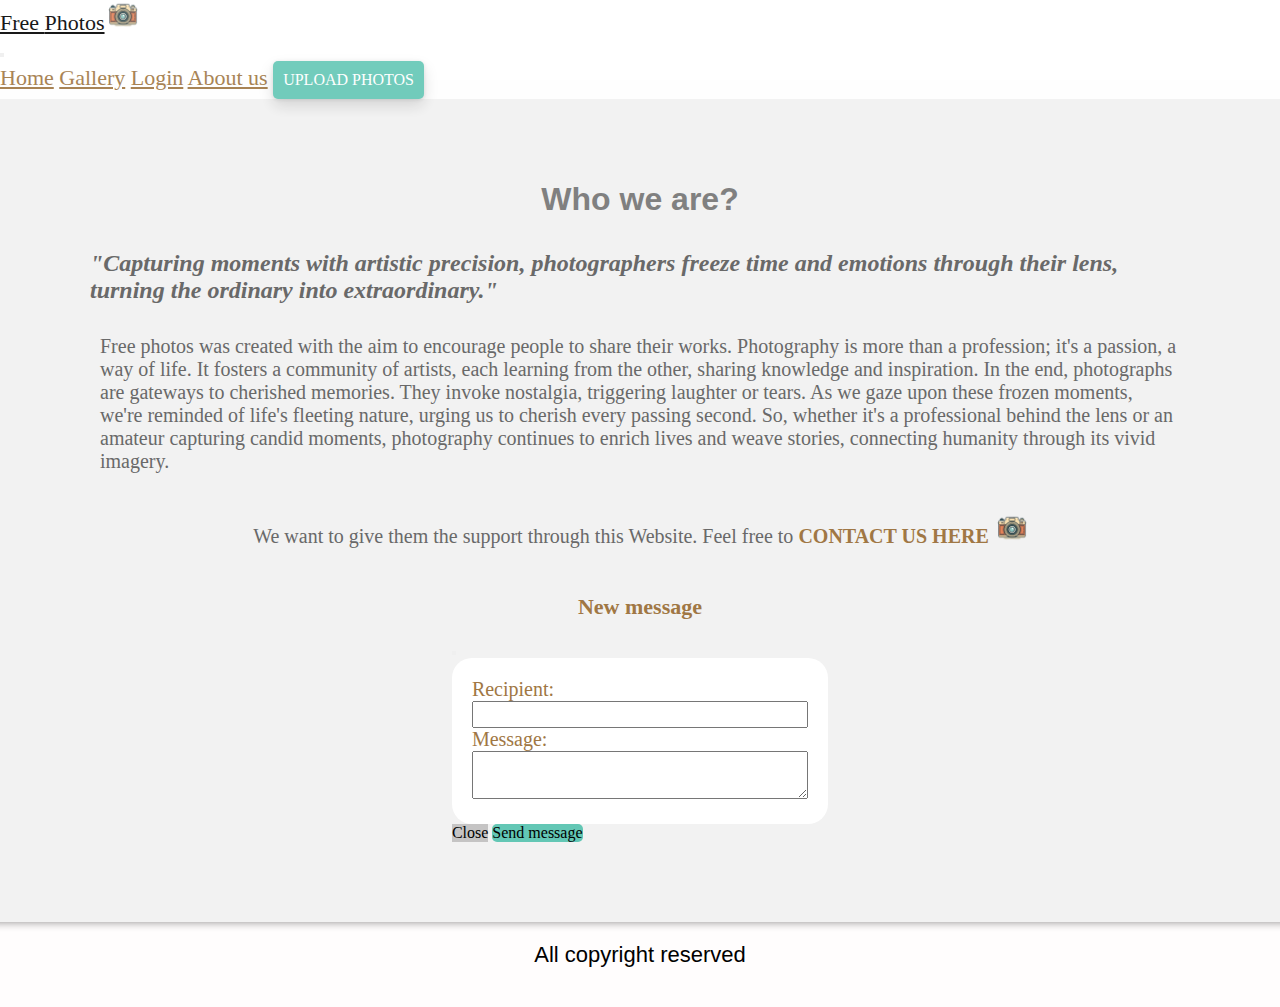
<file: pages/aboutUs.html>
<!DOCTYPE html>
<html lang="en">
<head>
    <meta charset="UTF-8">
    <meta name="viewport" content="width=device-width, initial-scale=1.0">
    <meta name="description" content="Organize and customize your gallery of photos">
    <meta name="keywords" content="Customize, create, gallery">
    <title>About us</title>
    <link href="https://cdn.jsdelivr.net/npm/bootstrap@5.3.1/dist/css/bootstrap.min.css" rel="stylesheet" integrity="sha384-4bw+/aepP/YC94hEpVNVgiZdgIC5+VKNBQNGCHeKRQN+PtmoHDEXuppvnDJzQIu9" crossorigin="anonymous">
    <script src="https://cdn.jsdelivr.net/npm/bootstrap@5.3.1/dist/js/bootstrap.bundle.min.js" integrity="sha384-HwwvtgBNo3bZJJLYd8oVXjrBZt8cqVSpeBNS5n7C8IVInixGAoxmnlMuBnhbgrkm" crossorigin="anonymous"></script>
    <link rel="stylesheet" href="../CSS/styles.css">
    <link rel="shortcut icon" href="../images/icon-camera.png" type="image/x-icon">
    <link rel="stylesheet" href="../CSS/normalize.css">
    <link rel="stylesheet" href="https://cdnjs.cloudflare.com/ajax/libs/font-awesome/6.4.0/css/all.min.css" integrity="sha512-iecdLmaskl7CVkqkXNQ/ZH/XLlvWZOJyj7Yy7tcenmpD1ypASozpmT/E0iPtmFIB46ZmdtAc9eNBvH0H/ZpiBw==" crossorigin="anonymous" referrerpolicy="no-referrer" />
</head>
<body>
  <header>
    <nav class="navbar navbar-expand-lg bg-body-tertiary">
      <div class="container-fluid">
        <a class="navbar-brand" href="../index.html">
          <div class="logo">
            Free 
            <span>Photos<img src="../images/icon-camera.png" alt="icon"></span>
          </div>
        </a>  
        <button class="navbar-toggler" type="button" data-bs-toggle="collapse" data-bs-target="#navbarNavAltMarkup" aria-controls="navbarNavAltMarkup" aria-expanded="false" aria-label="Toggle navigation"> 
          <span class="navbar-toggler-icon"></span>
        </button>
          <div class="collapse navbar-collapse" id="navbarNavAltMarkup">
            <div class="navbar-nav">
              <a class="nav-link" aria-current="page" href="../index.html">Home</a>
              <a class="nav-link" href="gallery.html">Gallery</a>
              <a class="nav-link" href="login.html">Login</a>
              <a class="nav-link active" href="aboutUs.html">About us</a>
              <a href="upload.html"><button>Upload photos</button></a>
            </div>
          </div>
      </div>
    </nav>
  </header>    
  <section class="section3">
    <h1>Who we are?</h1>
    <div class="quote">
      "Capturing moments with artistic precision, photographers freeze time and emotions through their lens, turning the ordinary into extraordinary."
    </div>  
    <div class="intro-text">
      Free photos was created with the aim to encourage people to share their works. Photography is more than a profession; it's a passion, a way of life. It fosters a community of artists, each learning from the other, sharing knowledge and inspiration. In the end, photographs are gateways to cherished memories. They invoke nostalgia, triggering laughter or tears. As we gaze upon these frozen moments, we're reminded of life's fleeting nature, urging us to cherish every passing second.         So, whether it's a professional behind the lens or an amateur capturing candid moments, photography continues to enrich lives and weave stories, connecting humanity through its vivid imagery.  
    </div>
    <div class="intro-text">We want to give them the support through this Website. Feel free to <button type="button" class="btn btn-primary" data-bs-toggle="modal" data-bs-target="#exampleModal" data-bs-whatever="@mdo">CONTACT US HERE <span><img src="/images/icon-camera.png" alt="icon"></span></button></div>  
      <div class="modal fade" id="exampleModal" tabindex="-1" aria-labelledby="exampleModalLabel" aria-hidden="true">
        <div class="modal-dialog">
          <div class="modal-content">
            <div class="modal-header">
              <h2 class="modal-title fs-5" id="exampleModalLabel">New message</h2>
              <button type="button" class="btn-close" data-bs-dismiss="modal" aria-label="Close"></button>
            </div>
            <div class="modal-body">
              <form>
                <div class="mb-3">
                  <label for="recipient-name" class="col-form-label">Recipient:</label>
                  <input type="text" class="form-control" id="recipient-name">
                </div>
                <div class="mb-3">
                  <label for="message-text" class="col-form-label">Message:</label>
                  <textarea class="form-control" id="message-text"></textarea>
                </div>
              </form>
            </div>
            <div class="modal-footer">
              <button type="button" class="btn btn-secondary" data-bs-dismiss="modal">Close</button>
              <button type="button" class="btn btn-primary">Send message</button>
            </div>
          </div>
        </div>
      </div>                                      
  </section>  
  <footer>
    <p>All copyright reserved</p>
    <div class="socialMedia">
      <i class="fab fa-facebook"></i>
      <i class="fab fa-twitter"></i>
      <i class="fab fa-instagram"></i>
    </div>  
  </footer>  
</body>
</html>
</file>
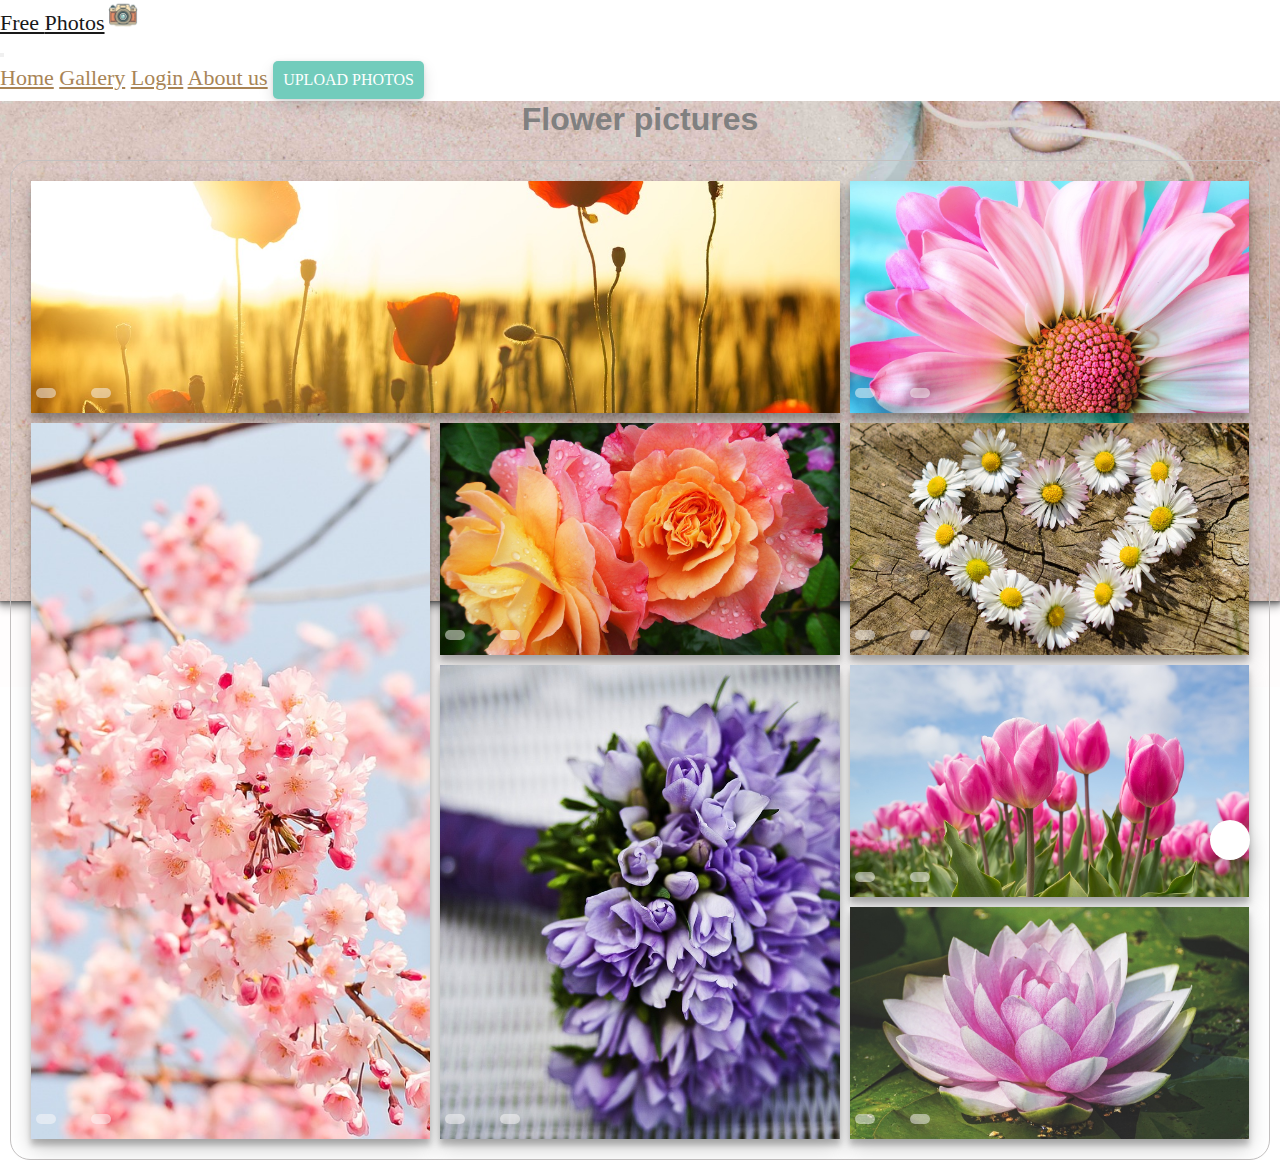
<file: pages/flowers.html>
<!DOCTYPE html>
<html lang="en">
<head>
    <meta charset="UTF-8">
    <meta name="viewport" content="width=device-width, initial-scale=1.0">
    <meta name="description" content="Flower photos">
    <meta name="keywords" content="Photos, Flowers, background images">
    <title>Flowers Gallery</title>
    <link href="https://cdn.jsdelivr.net/npm/bootstrap@5.3.1/dist/css/bootstrap.min.css" rel="stylesheet" integrity="sha384-4bw+/aepP/YC94hEpVNVgiZdgIC5+VKNBQNGCHeKRQN+PtmoHDEXuppvnDJzQIu9" crossorigin="anonymous">
    <script src="https://cdn.jsdelivr.net/npm/bootstrap@5.3.1/dist/js/bootstrap.bundle.min.js" integrity="sha384-HwwvtgBNo3bZJJLYd8oVXjrBZt8cqVSpeBNS5n7C8IVInixGAoxmnlMuBnhbgrkm" crossorigin="anonymous"></script>
    <link rel="stylesheet" href="../CSS/styles.css">
    <link rel="shortcut icon" href="../images/icon-camera.png" type="image/x-icon">
    <link rel="stylesheet" href="../CSS/normalize.css">
    <link rel="stylesheet"href="https://cdnjs.cloudflare.com/ajax/libs/font-awesome/6.4.0/css/all.min.css"integrity="sha512-iecdLmaskl7CVkqkXNQ/ZH/XLlvWZOJyj7Yy7tcenmpD1ypASozpmT/E0iPtmFIB46ZmdtAc9eNBvH0H/ZpiBw=="crossorigin="anonymous"referrerpolicy="no-referrer"/>
</head>
<body>
  <header>
    <nav class="navbar navbar-expand-lg bg-body-tertiary">
        <div class="container-fluid">
          <a class="navbar-brand" href="../index.html">
            <div class="logo">
                Free 
                <span>Photos<img src="../images/icon-camera.png" alt="icon"></span>
            </div>
          </a>  
          <button class="navbar-toggler" type="button" data-bs-toggle="collapse" data-bs-target="#navbarNavAltMarkup" aria-controls="navbarNavAltMarkup" aria-expanded="false" aria-label="Toggle navigation"> 
            <span class="navbar-toggler-icon"></span>
          </button>
          <div class="collapse navbar-collapse" id="navbarNavAltMarkup">
            <div class="navbar-nav">
              <a class="nav-link" aria-current="page" href="../index.html">Home</a>
              <a class="nav-link active" href="gallery.html">Gallery</a>
              <a class="nav-link" href="login.html">Login</a>
              <a class="nav-link" href="aboutUs.html">About us</a>
              <a href="upload.html"><button>Upload photos</button></a>
            </div>
           </div>
        </div>
    </nav>
  </header>
    <main>        
      <h1>Flower pictures </h1>
      <section class="main-photos">
        <div class="item item1"><i class="fa-solid fa-heart"></i><i class="fas fa-share-square"></i></div>
        <div class="item item2"><i class="fa-solid fa-heart"></i><i class="fas fa-share-square"></i></div>
        <div class="item item3"><i class="fa-solid fa-heart"></i><i class="fas fa-share-square"></i></div>
        <div class="item item4"><i class="fa-solid fa-heart"></i><i class="fas fa-share-square"></i></div>
        <div class="item item5"><i class="fa-solid fa-heart"></i><i class="fas fa-share-square"></i></div>
        <div class="item item6"><i class="fa-solid fa-heart"></i><i class="fas fa-share-square"></i></div>
        <div class="item item7"><i class="fa-solid fa-heart"></i><i class="fas fa-share-square"></i></div>
        <div class="item item8"><i class="fa-solid fa-heart"></i><i class="fas fa-share-square"></i></div>      
      </section>
    </main>        
  <footer>
    <p>All copyright reserved</p>
    <div class="socialMedia">
      <i class="fab fa-facebook"></i>
      <i class="fab fa-twitter"></i>
      <i class="fab fa-instagram"></i>      
    </div>
  </footer>   
  <a href="#"class="up">
    <i class="fas fa-chevron-up"></i>
  </a>
</body>
</html>
</file>
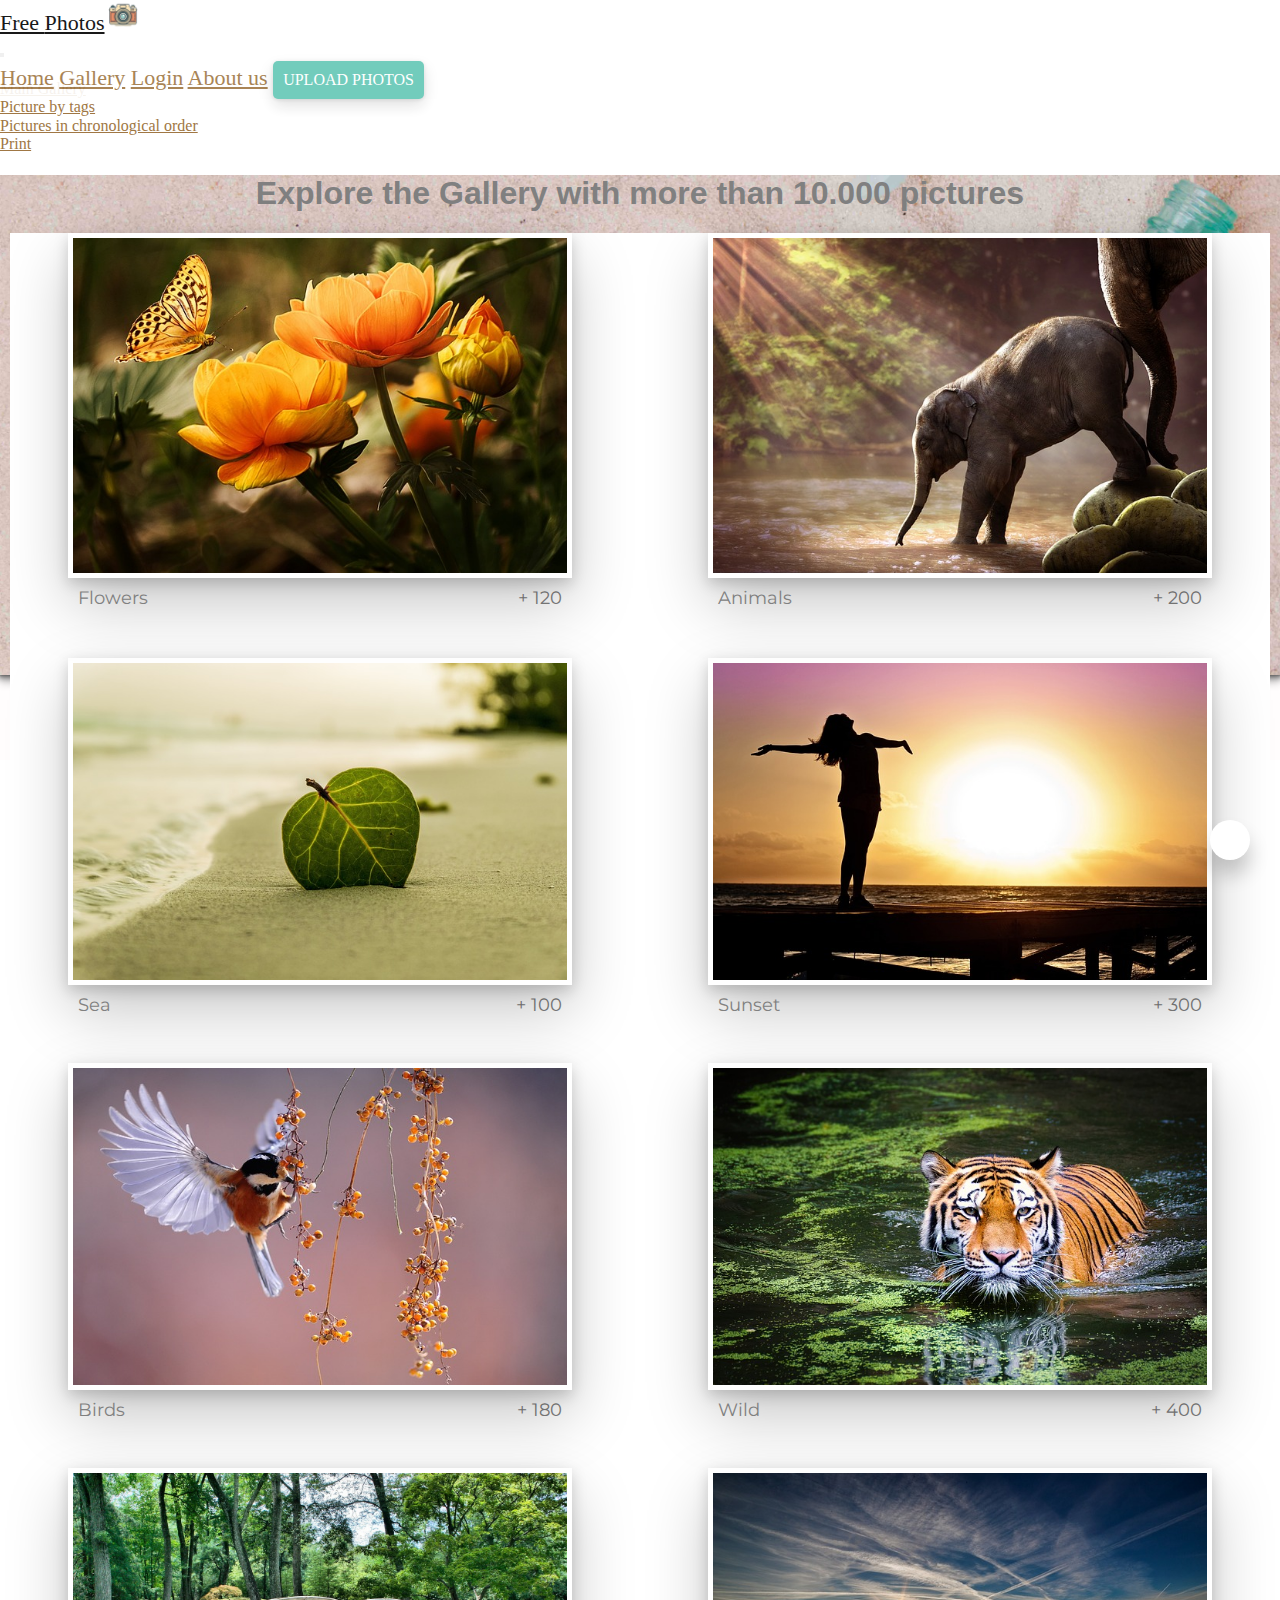
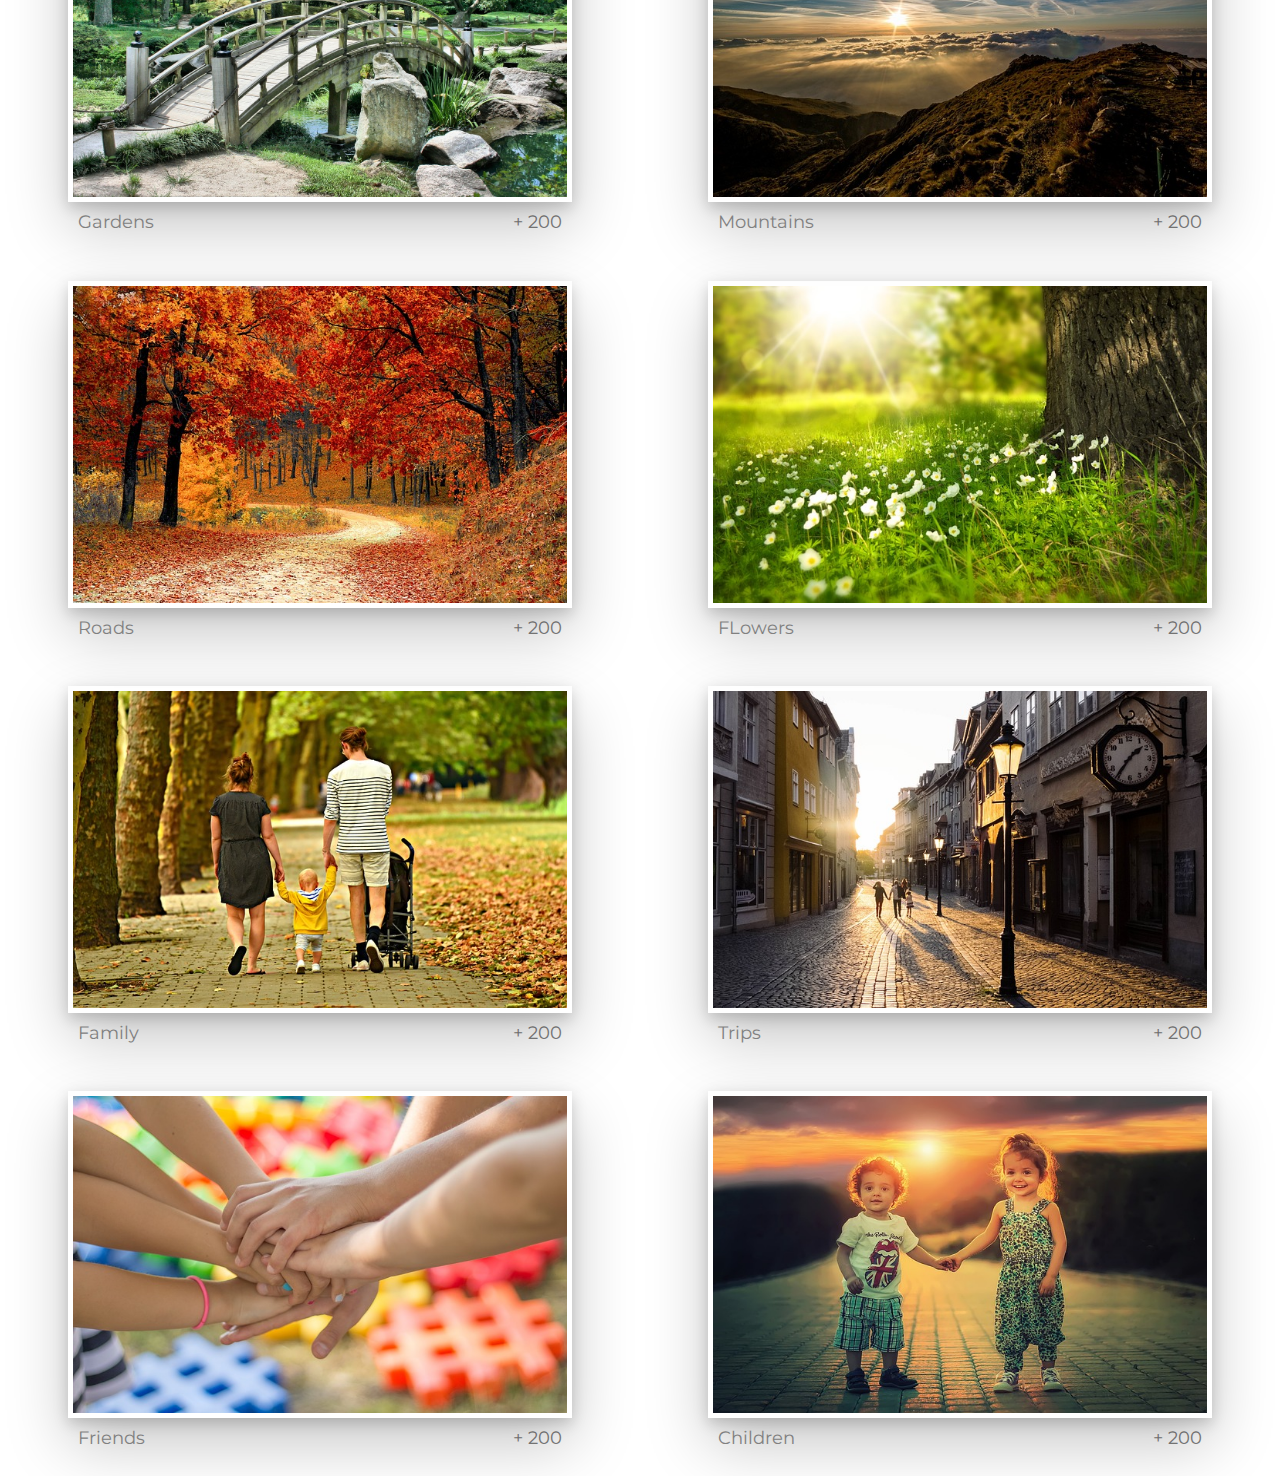
<file: pages/gallery.html>
<!DOCTYPE html>
<html lang="en">
<head>
    <meta charset="UTF-8">
    <meta name="viewport" content="width=device-width, initial-scale=1.0">
    <meta name="description" content="Gallery photos">
    <meta name="keywords" content="Photos, gallery, background images">
    <title>Gallery photos</title>
    <link href="https://cdn.jsdelivr.net/npm/bootstrap@5.3.1/dist/css/bootstrap.min.css" rel="stylesheet" integrity="sha384-4bw+/aepP/YC94hEpVNVgiZdgIC5+VKNBQNGCHeKRQN+PtmoHDEXuppvnDJzQIu9" crossorigin="anonymous">
    <script src="https://cdn.jsdelivr.net/npm/bootstrap@5.3.1/dist/js/bootstrap.bundle.min.js" integrity="sha384-HwwvtgBNo3bZJJLYd8oVXjrBZt8cqVSpeBNS5n7C8IVInixGAoxmnlMuBnhbgrkm" crossorigin="anonymous"></script>
    <link rel="stylesheet" href="../CSS/styles.css">
    <link rel="shortcut icon" href="../images/icon-camera.png" type="image/x-icon">
    <link rel="stylesheet" href="../CSS/normalize.css">
    <link rel="preconnect" href="https://fonts.googleapis.com">
    <link rel="preconnect" href="https://fonts.gstatic.com" crossorigin>
    <link href="https://fonts.googleapis.com/css2?family=Montserrat:wght@200;300;400&family=Roboto:ital,wght@0,500;1,300&display=swap" rel="stylesheet">
    <link rel="stylesheet" href="https://fonts.googleapis.com/css2?family=Material+Symbols+Outlined:opsz,wght,FILL,GRAD@20..48,100..700,0..1,-50..200" />
    <link rel="stylesheet" href="https://cdnjs.cloudflare.com/ajax/libs/font-awesome/6.4.0/css/all.min.css" integrity="sha512-iecdLmaskl7CVkqkXNQ/ZH/XLlvWZOJyj7Yy7tcenmpD1ypASozpmT/E0iPtmFIB46ZmdtAc9eNBvH0H/ZpiBw==" crossorigin="anonymous" referrerpolicy="no-referrer" />
</head>
<body>
    <header>
        <nav class="navbar navbar-expand-lg bg-body-tertiary">
            <div class="container-fluid">
              <a class="navbar-brand" href="../index.html">
                <div class="logo">
                    Free 
                    <span>Photos<img src="../images/icon-camera.png" alt="icon"></span>
                </div>
              </a>  
              <button class="navbar-toggler" type="button" data-bs-toggle="collapse" data-bs-target="#navbarNavAltMarkup" aria-controls="navbarNavAltMarkup" aria-expanded="false" aria-label="Toggle navigation"> 
                <span class="navbar-toggler-icon"></span>
              </button>
              <div class="collapse navbar-collapse" id="navbarNavAltMarkup">
                <div class="navbar-nav">
                  <a class="nav-link" aria-current="page" href="../index.html">Home</a>
                  <a class="nav-link active" href="gallery.html">Gallery</a>
                  <a class="nav-link" href="login.html">Login</a>
                  <a class="nav-link" href="aboutUs.html">About us</a>
                  <a href="upload.html"><button>Upload photos</button></a>
                </div>
               </div>
            </div>
        </nav>
    </header>    
    <ul class="nav nav-tabs">
        <li class="nav-item">
          <a class="nav-link active" aria-current="page" href="gallery.html">Main Gallery</a>
        </li>
        <li class="nav-item">
          <a class="nav-link" href="galleryBytags.html">Picture by tags</a>
        </li>
        <li class="nav-item">
          <a class="nav-link" href="galleryByYear.html">Pictures in chronological order</a>
        </li>
        <li class="nav-item">
            <a class="nav-link" href="print.html">Print</a>
          </li>
    </ul>
        <main>   
            <h1>Explore the Gallery with more than 10.000 pictures</h1>
            <section class="section2">
                <div class="boxGallery">
                    <div class="boxPic">
                        <a href="flowers.html">    
                            <img src="../images/1.jpg" alt="flower">
                        </a>
                    </div>   
                    <div class="boxDescription">
                        <p>Flowers</p>
                        <span> <i class="fas fa-tag"></i> + 120 <i class="fas fa-camera-retro"></i></span> 
                    </div>
                </div>
                <div class="boxGallery">
                    <div class="boxPic">
                        <img src="../images/2.jpg" alt="rose">
                    </div>
                    <div class="boxDescription">
                        <p>Animals</p>
                        <span> <i class="fas fa-tag"></i> + 200 <i class="fas fa-camera-retro"></i> </span> 
                    </div>
                </div>
                <div class="boxGallery">
                    <div class="boxPic">
                        <img src="../images/3.jpg" alt="animal">
                    </div>
                    <div class="boxDescription">
                        <p>Sea</p>
                        <span> <i class="fas fa-tag"></i> + 100 <i class="fas fa-camera-retro"></i> </span> 
                    </div>
                </div>
                <div class="boxGallery">
                    <div class="boxPic">
                        <img src="../images/4.jpg" alt="family">
                    </div>
                    <div class="boxDescription">
                        <p>Sunset</p>
                        <span> <i class="fas fa-tag"></i> + 300 <i class="fas fa-camera-retro"></i> </span> 
                    </div>
                </div>
                <div class="boxGallery">
                    <div class="boxPic">
                        <img src="../images/5.jpg" alt="other">
                    </div>
                    <div class="boxDescription">
                        <p>Birds</p>
                        <span> <i class="fas fa-tag"></i> + 180 <i class="fas fa-camera-retro"></i> </span> 
                    </div>
                </div>
                <div class="boxGallery">
                    <div class="boxPic">
                        <img src="../images/6.jpg" alt="flower">
                    </div>
                    <div class="boxDescription">
                        <p>Wild</p>
                        <span> <i class="fas fa-tag"></i> + 400 <i class="fas fa-camera-retro"></i> </span> 
                    </div>
                </div>
                <div class="boxGallery">
                    <div class="boxPic">
                        <img src="../images/9.jpg" alt="landscape">
                    </div>
                    <div class="boxDescription">
                        <p>Gardens</p>
                        <span> <i class="fas fa-tag"></i> + 200 <i class="fas fa-camera-retro"></i> </span> 
                    </div>
                </div>
                <div class="boxGallery">
                    <div class="boxPic">
                        <img src="../images/10.jpg" alt="sun">
                    </div>
                    <div class="boxDescription">
                        <p>Mountains</p>
                        <span> <i class="fas fa-tag"></i> + 200 <i class="fas fa-camera-retro"></i> </span> 
                    </div>
                </div>
                <div class="boxGallery">
                    <div class="boxPic">
                        <img src="../images/11.jpg" alt="evening">
                    </div>
                    <div class="boxDescription">
                        <p>Roads</p>
                        <span> <i class="fas fa-tag"></i> + 200 <i class="fas fa-camera-retro"></i> </span> 
                    </div>
                </div>
                <div class="boxGallery">
                    <div class="boxPic">
                        <img src="../images/12.jpg" alt="night">
                    </div>
                    <div class="boxDescription">
                        <p>FLowers</p>
                        <span> <i class="fas fa-tag"></i> + 200 <i class="fas fa-camera-retro"></i> </span> 
                    </div>
                </div>
                <div class="boxGallery">
                    <div class="boxPic">
                        <img src="../images/13.jpg" alt="friend">
                    </div>
                    <div class="boxDescription">
                        <p>Family</p>
                        <span> <i class="fas fa-tag"></i> + 200 <i class="fas fa-camera-retro"></i> </span> 
                    </div>
                </div>
                <div class="boxGallery">
                    <div class="boxPic">
                        <img src="../images/14.jpg" alt="place">
                    </div>
                    <div class="boxDescription">
                        <p>Trips</p>
                        <span> <i class="fas fa-tag"></i> + 200 <i class="fas fa-camera-retro"></i> </span> 
                    </div>
                </div>
                <div class="boxGallery">
                    <div class="boxPic">
                        <img src="../images/15.jpg" alt="house">
                    </div>
                    <div class="boxDescription">
                        <p>Friends</p>
                        <span> <i class="fas fa-tag"></i> + 200 <i class="fas fa-camera-retro"></i> </span> 
                    </div>
                </div>
                <div class="boxGallery">
                    <div class="boxPic">
                        <img src="../images/16.jpg" alt="pciture">
                    </div>
                    <div class="boxDescription">
                        <p>Children</p>
                        <span> <i class="fas fa-tag"></i> + 200 <i class="fas fa-camera-retro"></i> </span> 
                    </div>
                </div>
            </section>
        </main>     
    <footer>
        <p>All copyright reserved</p>
        <div class="socialMedia">
            <i class="fab fa-facebook"></i>
            <i class="fab fa-twitter"></i>
            <i class="fab fa-instagram"></i>
        </div>
    </footer>
    <a href="#" class="up">
        <i class="fas fa-chevron-up"></i>
    </a>
</body>
</html>
</file>
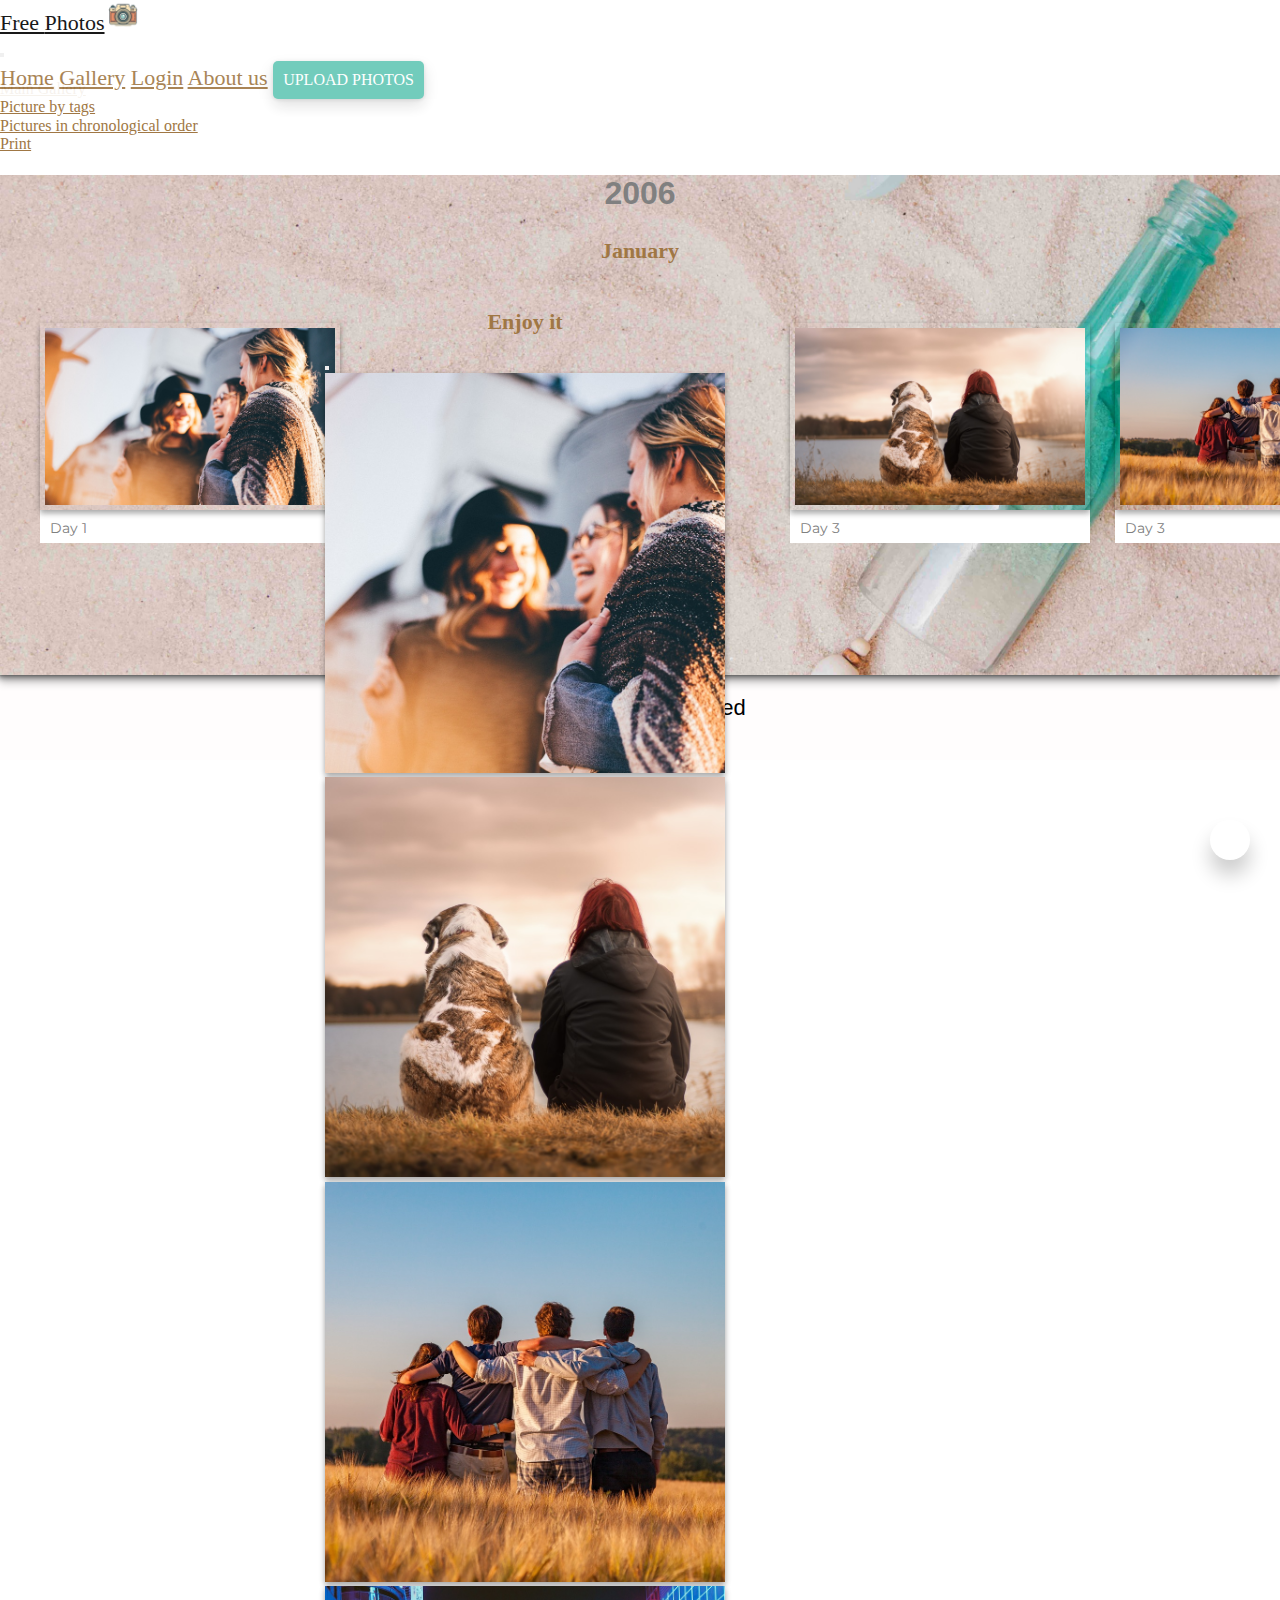
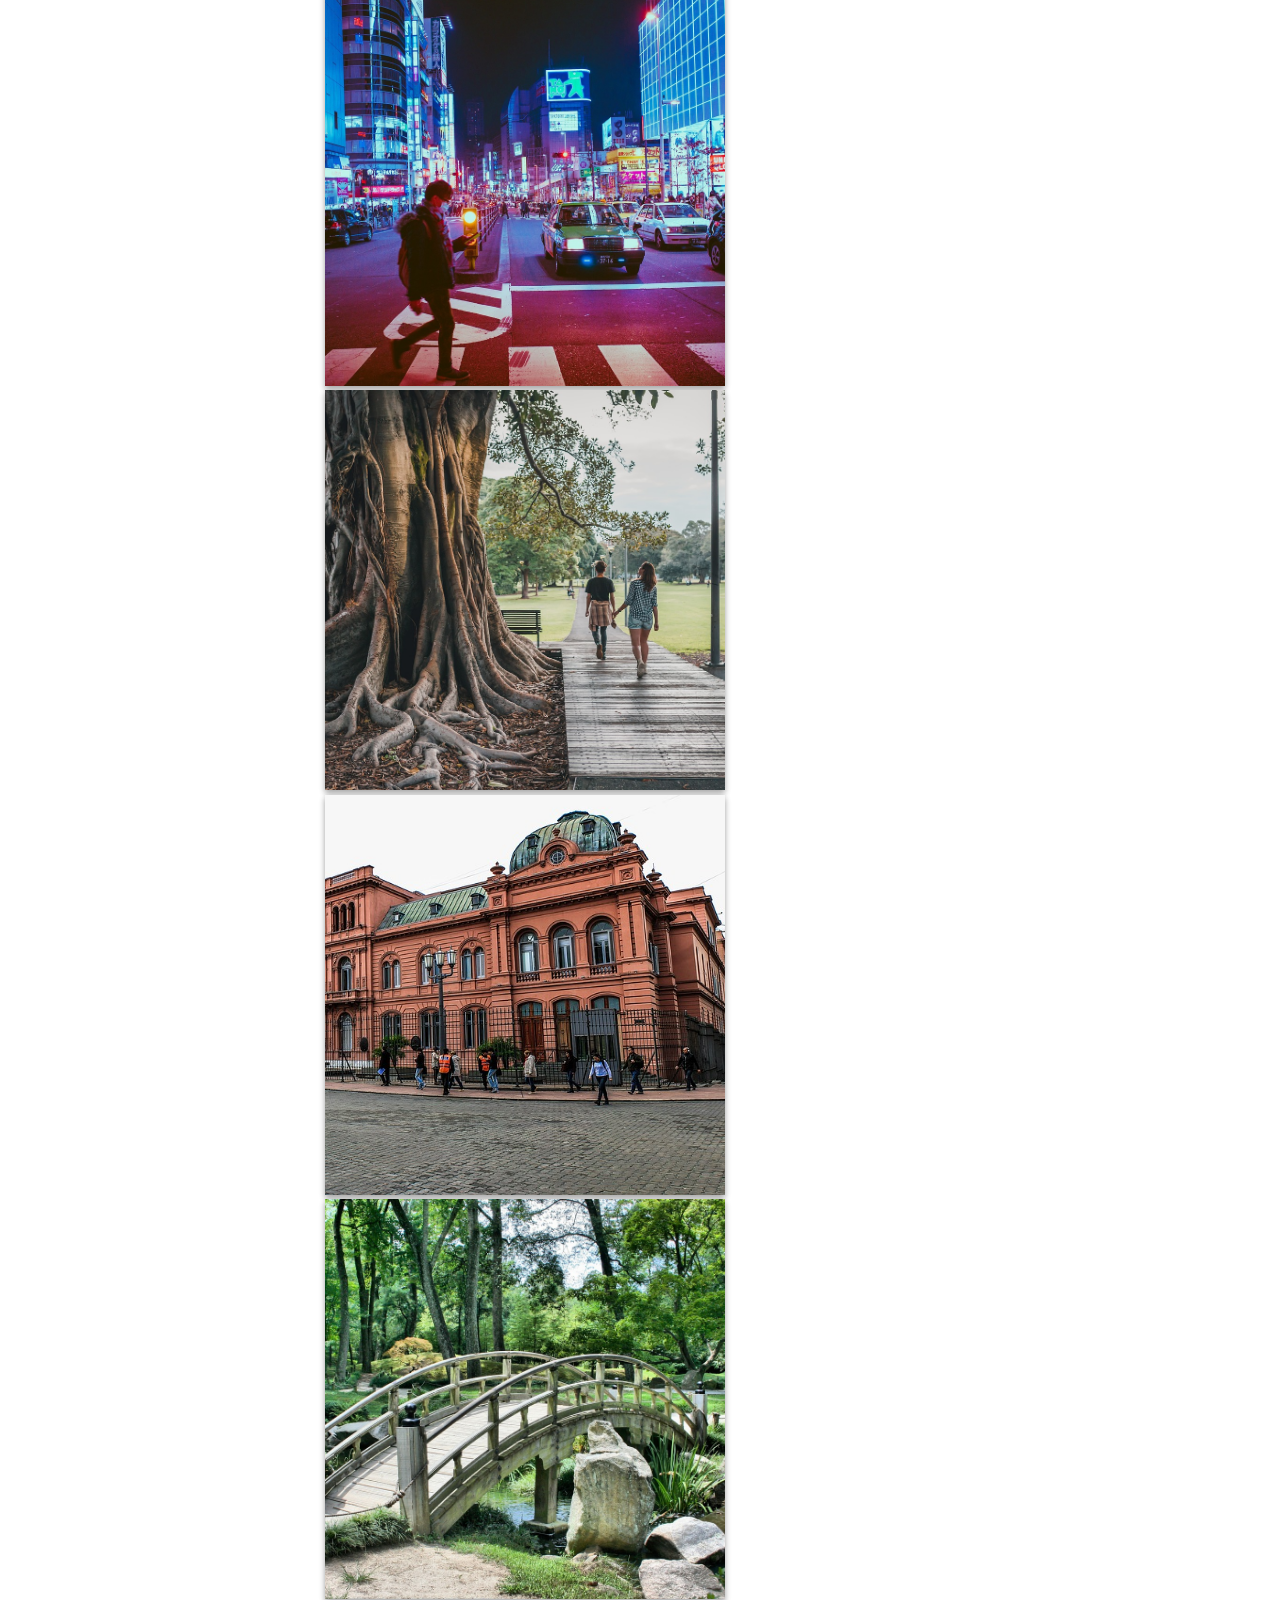
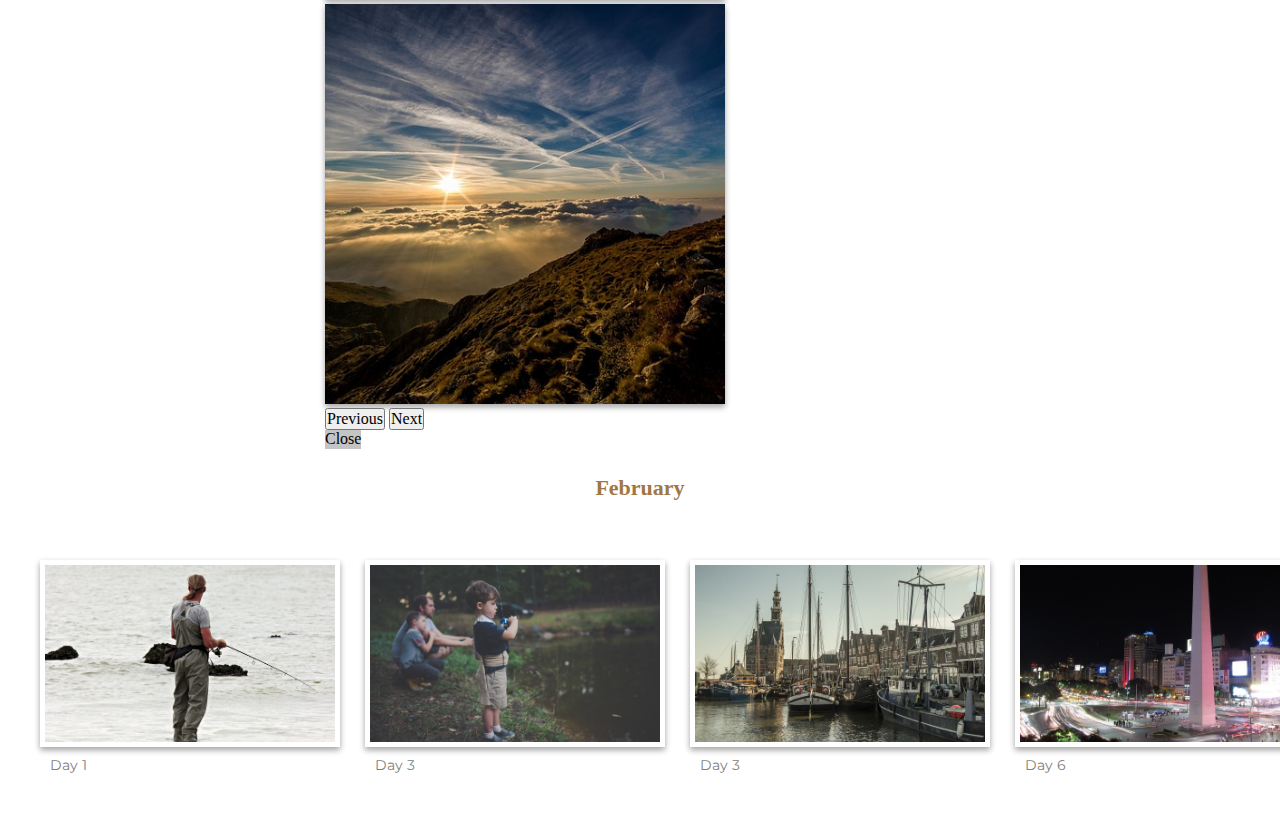
<file: pages/galleryBymonth.html>
<!DOCTYPE html>
<html lang="en">
<head>
    <meta charset="UTF-8">
    <meta name="viewport" content="width=device-width, initial-scale=1.0">
    <meta name="description" content="Photos by date">
    <meta name="keywords" content="Photos, dates, background images, places">
    <title>Photos by date</title>
    <link href="https://cdn.jsdelivr.net/npm/bootstrap@5.3.1/dist/css/bootstrap.min.css" rel="stylesheet" integrity="sha384-4bw+/aepP/YC94hEpVNVgiZdgIC5+VKNBQNGCHeKRQN+PtmoHDEXuppvnDJzQIu9" crossorigin="anonymous">
    <script src="https://cdn.jsdelivr.net/npm/bootstrap@5.3.1/dist/js/bootstrap.bundle.min.js" integrity="sha384-HwwvtgBNo3bZJJLYd8oVXjrBZt8cqVSpeBNS5n7C8IVInixGAoxmnlMuBnhbgrkm" crossorigin="anonymous"></script>
    <link rel="stylesheet" href="../CSS/styles.css">
    <link rel="shortcut icon" href="../images/icon-camera.png" type="image/x-icon">
    <link rel="stylesheet" href="../CSS/normalize.css">
    <link rel="preconnect" href="https://fonts.googleapis.com">
    <link rel="preconnect" href="https://fonts.gstatic.com" crossorigin>
    <link href="https://fonts.googleapis.com/css2?family=Montserrat:wght@200;300;400&family=Roboto:ital,wght@0,500;1,300&display=swap" rel="stylesheet">
    <link rel="stylesheet" href="https://fonts.googleapis.com/css2?family=Material+Symbols+Outlined:opsz,wght,FILL,GRAD@20..48,100..700,0..1,-50..200" />
    <link rel="stylesheet" href="https://cdnjs.cloudflare.com/ajax/libs/font-awesome/6.4.0/css/all.min.css" integrity="sha512-iecdLmaskl7CVkqkXNQ/ZH/XLlvWZOJyj7Yy7tcenmpD1ypASozpmT/E0iPtmFIB46ZmdtAc9eNBvH0H/ZpiBw==" crossorigin="anonymous" referrerpolicy="no-referrer" />
</head>
<body>
    <header>
        <nav class="navbar navbar-expand-lg bg-body-tertiary">
            <div class="container-fluid">
            <a class="navbar-brand" href="../index.html">
                <div class="logo">
                    Free 
                    <span>Photos<img src="../images/icon-camera.png" alt="icon"></span>
                </div>
            </a>  
            <button class="navbar-toggler" type="button" data-bs-toggle="collapse" data-bs-target="#navbarNavAltMarkup" aria-controls="navbarNavAltMarkup" aria-expanded="false" aria-label="Toggle navigation"> 
                <span class="navbar-toggler-icon"></span>
            </button>
            <div class="collapse navbar-collapse" id="navbarNavAltMarkup">
                <div class="navbar-nav">
                <a class="nav-link" aria-current="page" href="../index.html">Home</a>
                <a class="nav-link active" href="gallery.html">Gallery</a>
                <a class="nav-link" href="login.html">Login</a>
                <a class="nav-link" href="aboutUs.html">About us</a>
                <a href="upload.html"><button>Upload photos</button></a>
                </div>
            </div>  
            </div>
        </nav>
    </header>    
    <ul class="nav nav-tabs">
        <li class="nav-item">
        <a class="nav-link" aria-current="page" href="gallery.html">Main Gallery</a>
        </li>
        <li class="nav-item">
        <a class="nav-link" href="galleryBytags.html">Picture by tags</a>
        </li>
        <li class="nav-item">
        <a class="nav-link active" href="galleryByYear.html">Pictures in chronological order</a>
        </li>
        <li class="nav-item">
            <a class="nav-link" href="print.html">Print</a>
        </li>
    </ul>
    <main>
        <h1>2006</h1>
        <h2>January</h2>
        <section class="scroll-gallery">
            <i class="fas fa-chevron-left"></i> <i class="fas fa-chevron-right"></i>   
                <div class="boxGallery">
                    <div class="boxPic" data-bs-toggle="modal" data-bs-target="#staticBackdrop">
                        <img src="../images/january-1.jpg" alt="January">
                    </div>
                    <div class="boxDescription">
                        <p>Day 1</p>
                        <span> <i class="fas fa-tag"></i>  </span> 
                    </div>
                </div>
        <!-- Modal -->
                <div class="modal fade" id="staticBackdrop" data-bs-backdrop="static" data-bs-keyboard="false" tabindex="-1" aria-labelledby="staticBackdropLabel" aria-hidden="true">
                    <div class="modal-dialog modal-lg">
                    <div class="modal-content">
                        <div class="modal-header">
                        <h2 class="modal-title fs-5" id="staticBackdropLabel">Enjoy it</h2>
                        <button type="button" class="btn-close" data-bs-dismiss="modal" aria-label="Close"></button>
                        </div>
                        <div class="modal-body">
                            <div id="carouselExample" class="carousel slide">
                                <div class="carousel-inner">
                                <div class="carousel-item active">
                                    <img src="../images/january-1.jpg" class="d-block w-100" alt="...">
                                </div>
                                <div class="carousel-item">
                                    <img src="../images/january-2.jpg" class="d-block w-100" alt="...">
                                </div>
                                <div class="carousel-item">
                                    <img src="../images/january-3.jpg" class="d-block w-100" alt="...">
                                </div>
                                <div class="carousel-item">
                                    <img src="../images/january-4.jpg" class="d-block w-100" alt="...">
                                </div>
                                <div class="carousel-item">
                                    <img src="../images/january-5.jpg" class="d-block w-100" alt="...">
                                </div>
                                <div class="carousel-item">
                                    <img src="../images/january-6.jpg" class="d-block w-100" alt="...">
                                </div>
                                <div class="carousel-item">
                                    <img src="../images/9.jpg" class="d-block w-100" alt="...">
                                </div>
                                <div class="carousel-item">
                                    <img src="../images/10.jpg" class="d-block w-100" alt="...">
                                </div>
                                </div>
                            </div>
                                <button class="carousel-control-prev" type="button" data-bs-target="#carouselExample" data-bs-slide="prev">
                                <span class="carousel-control-prev-icon" aria-hidden="true"></span>
                                <span class="visually-hidden">Previous</span>
                                </button>
                                <button class="carousel-control-next" type="button" data-bs-target="#carouselExample" data-bs-slide="next">
                                <span class="carousel-control-next-icon" aria-hidden="true"></span>
                                <span class="visually-hidden">Next</span>
                                </button>
                            </div> 
                        </div>
                    <div class="modal-footer">
                        <button type="button" class="btn btn-secondary" data-bs-dismiss="modal">Close</button>
                    </div>
                </div>
                </div>
                <div class="boxGallery">
                    <div class="boxPic">
                        <img src="../images/january-2.jpg" alt="friends">
                    </div>
                    <div class="boxDescription">
                        <p>Day 3</p>
                        <span> <i class="fas fa-tag"></i> <i class="fas fa-print"></i></span> 
                    </div>
                </div>
                <div class="boxGallery">
                    <div class="boxPic">
                        <img src="../images/january-3.jpg" alt="place">
                    </div>
                    <div class="boxDescription">
                        <p>Day 3</p>
                        <span></i> <i class="far fa-newspaper"></i> </span> 
                    </div>
                </div>
                <div class="boxGallery">
                    <div class="boxPic">
                        <img src="../images/january-4.jpg" alt="house">
                    </div>
                    <div class="boxDescription">
                        <p>Day 6</p>
                        <span><i class="fas fa-print"></i>  </span> 
                    </div>
                </div>
                <div class="boxGallery">
                    <div class="boxPic">
                        <img src="../images/january-5.jpg" alt="picture">
                    </div>
                    <div class="boxDescription">
                        <p>Day 10</p>
                        <span> <i class="far fa-newspaper"></i> </span> 
                    </div>
                </div>
                <div class="boxGallery">
                    <div class="boxPic">
                        <img src="../images/january-6.jpg" alt="casa rosada">
                    </div>
                    <div class="boxDescription">
                        <p>Day 12</p>
                        <span> <i class="fas fa-tag"></i> <i class="fas fa-print"></i></span> 
                    </div>
                </div>
                <div class="boxGallery">
                    <div class="boxPic">
                        <img src="../images/9.jpg" alt="garden">
                    </div>
                    <div class="boxDescription">
                        <p>Day 18</p>
                        <span> <i class="fas fa-tag"></i> <i class="fas fa-camera-retro"></i> </span> 
                    </div>
                </div>
                <div class="boxGallery">
                    <div class="boxPic">
                        <img src="../images/10.jpg" alt="landscape">
                    </div>
                    <div class="boxDescription">
                        <p>Day 20</p>
                        <span> <i class="far fa-newspaper"></i> </span> 
                    </div>
                </div>
                <div class="boxGallery">
                    <div class="boxPic">
                        <img src="../images/11.jpg" alt="forest">
                    </div>
                    <div class="boxDescription">
                        <p>Day 22</p>
                        <span> <i class="fas fa-tag"></i> <i class="fas fa-camera-retro"></i> </span> 
                    </div>
                </div>
                <div class="boxGallery">
                    <div class="boxPic">
                        <img src="../images/12.jpg" alt="morning">
                    </div>
                    <div class="boxDescription">
                        <p>Day 24</p>
                        <span> <i class="fas fa-tag"></i> <i class="fas fa-camera-retro"></i> </span> 
                    </div>
                </div>
                <div class="boxGallery">
                    <div class="boxPic">
                        <img src="../images/13.jpg" alt="family">
                    </div>
                    <div class="boxDescription">
                        <p>Day 25</p>
                        <span> <i class="fas fa-tag"></i> <i class="fas fa-camera-retro"></i> </span> 
                    </div>
                </div>
                <div class="boxGallery">
                    <div class="boxPic">
                        <img src="../images/14.jpg" alt="city">
                    </div>
                    <div class="boxDescription">
                        <p>Day 25</p>
                        <span> <i class="fas fa-tag"></i> <i class="fas fa-camera-retro"></i> </span> 
                    </div>
                </div>
                <div class="boxGallery">
                    <div class="boxPic">
                        <img src="../images/15.jpg" alt="friends">
                    </div>
                    <div class="boxDescription">
                        <p>Day 25</p>
                        <span> <i class="fas fa-tag"></i> <i class="fas fa-camera-retro"></i> </span> 
                    </div>
                </div>
                <div class="boxGallery">
                    <div class="boxPic">
                        <img src="../images/16.jpg" alt="family">
                    </div>
                    <div class="boxDescription">
                        <p>Day 29</p>
                        <span> <i class="fas fa-tag"></i> <i class="fas fa-camera-retro"></i> </span> 
                    </div>
                </div>
        </section>
        <h2>February</h2>
        <section class="scroll-gallery">
            <i class="fas fa-chevron-left"></i> <i class="fas fa-chevron-right"></i>   
            <div class="boxGallery">
                <a href=""><div class="boxPic">
                    <img src="../images/february-1.jpg" alt="fishing">
                </div></a>
                <div class="boxDescription">
                    <p>Day 1</p>
                    <span> <i class="fas fa-tag"></i>  </span> 
                </div>
            </div>
            <div class="boxGallery">
                <div class="boxPic">
                    <img src="../images/february-2.jpg" alt="fishing2">
                </div>
                <div class="boxDescription">
                    <p>Day 3</p>
                    <span> <i class="fas fa-tag"></i> <i class="fas fa-print"></i></span> 
                </div>
            </div>
            <div class="boxGallery">
                <div class="boxPic">
                    <img src="../images/ferbuary-3.jpg" alt="boats">
                </div>
                <div class="boxDescription">
                    <p>Day 3</p>
                    <span></i> <i class="far fa-newspaper"></i> </span> 
                </div>
            </div>
            <div class="boxGallery">
                <div class="boxPic">
                    <img src="../images/february-4.jpg" alt="capital">
                </div>
                <div class="boxDescription">
                    <p>Day 6</p>
                    <span><i class="fas fa-print"></i>  </span> 
                </div>
            </div>
            <div class="boxGallery">
                <div class="boxPic">
                    <img src="../images/ferbuary-5.jpg" alt="colon">
                </div>
                <div class="boxDescription">
                    <p>Day 10</p>
                    <span> <i class="far fa-newspaper"></i> </span> 
                </div>
            </div>
            <div class="boxGallery">
                <div class="boxPic">
                    <img src="../images/february-6.jpg" alt="centre">
                </div>
                <div class="boxDescription">
                    <p>Day 12</p>
                    <span> <i class="fas fa-tag"></i> <i class="fas fa-print"></i></span> 
                </div>
            </div>
            <div class="boxGallery">
                <div class="boxPic">
                    <img src="../images/feb-7.jpg" alt="platz">
                </div>
                <div class="boxDescription">
                    <p>Day 18</p>
                    <span> <i class="fas fa-tag"></i> <i class="fas fa-camera-retro"></i> </span> 
                </div>
            </div>
            <div class="boxGallery">
                <div class="boxPic">
                    <img src="../images/feb-8.jpg" alt="congres">
                </div>
                <div class="boxDescription">
                    <p>Day 20</p>
                    <span> <i class="far fa-newspaper"></i> </span> 
                </div>
            </div>
            <div class="boxGallery">
                <div class="boxPic">
                    <img src="../images/feb-9.jpg" alt="congres">
                </div>
                <div class="boxDescription">
                    <p>Day 22</p>
                    <span> <i class="fas fa-tag"></i> <i class="fas fa-camera-retro"></i> </span> 
                </div>
            </div>
            <div class="boxGallery">
                <div class="boxPic">
                    <img src="../images/feb-10.jpg" alt="coffe">
                </div>
                <div class="boxDescription">
                    <p>Day 24</p>
                    <span> <i class="fas fa-tag"></i> <i class="fas fa-camera-retro"></i> </span> 
                </div>
            </div>
            <div class="boxGallery">
                <div class="boxPic">
                    <img src="../images/feb-11.jpg" alt="chairs">
                </div>
                <div class="boxDescription">
                    <p>Day 25</p>
                    <span> <i class="fas fa-tag"></i> <i class="fas fa-camera-retro"></i> </span> 
                </div>
            </div>
            <div class="boxGallery">
                <div class="boxPic">
                    <img src="../images/flower-4.jpg" alt="flower">
                </div>
                <div class="boxDescription">
                    <p>Day 25</p>
                    <span> <i class="fas fa-tag"></i> <i class="fas fa-camera-retro"></i> </span> 
                </div>
            </div>
            <div class="boxGallery">
                <div class="boxPic">
                    <img src="../images/animals-4.jpg" alt="lion">
                </div>
                <div class="boxDescription">
                    <p>Day 25</p>
                    <span> <i class="fas fa-tag"></i> <i class="fas fa-camera-retro"></i> </span> 
                </div>
            </div>
            <div class="boxGallery">
                <div class="boxPic">
                    <img src="../images/flor-17.jpg" alt="garden">
                </div>
                <div class="boxDescription">
                    <p>Day 29</p>
                    <span> <i class="fas fa-tag"></i> <i class="fas fa-camera-retro"></i> </span> 
                </div>
            </div>        
        </section>
    </main>
    <footer> 
        <p>All copyright reserved</p>
        <div class="socialMedia">
            <i class="fab fa-facebook"></i>
            <i class="fab fa-twitter"></i>
            <i class="fab fa-instagram"></i>
        </div>
    </footer>
    <a href="#" class="up">
        <i class="fas fa-chevron-up"></i>
    </a>
</body>
</html>
</file>
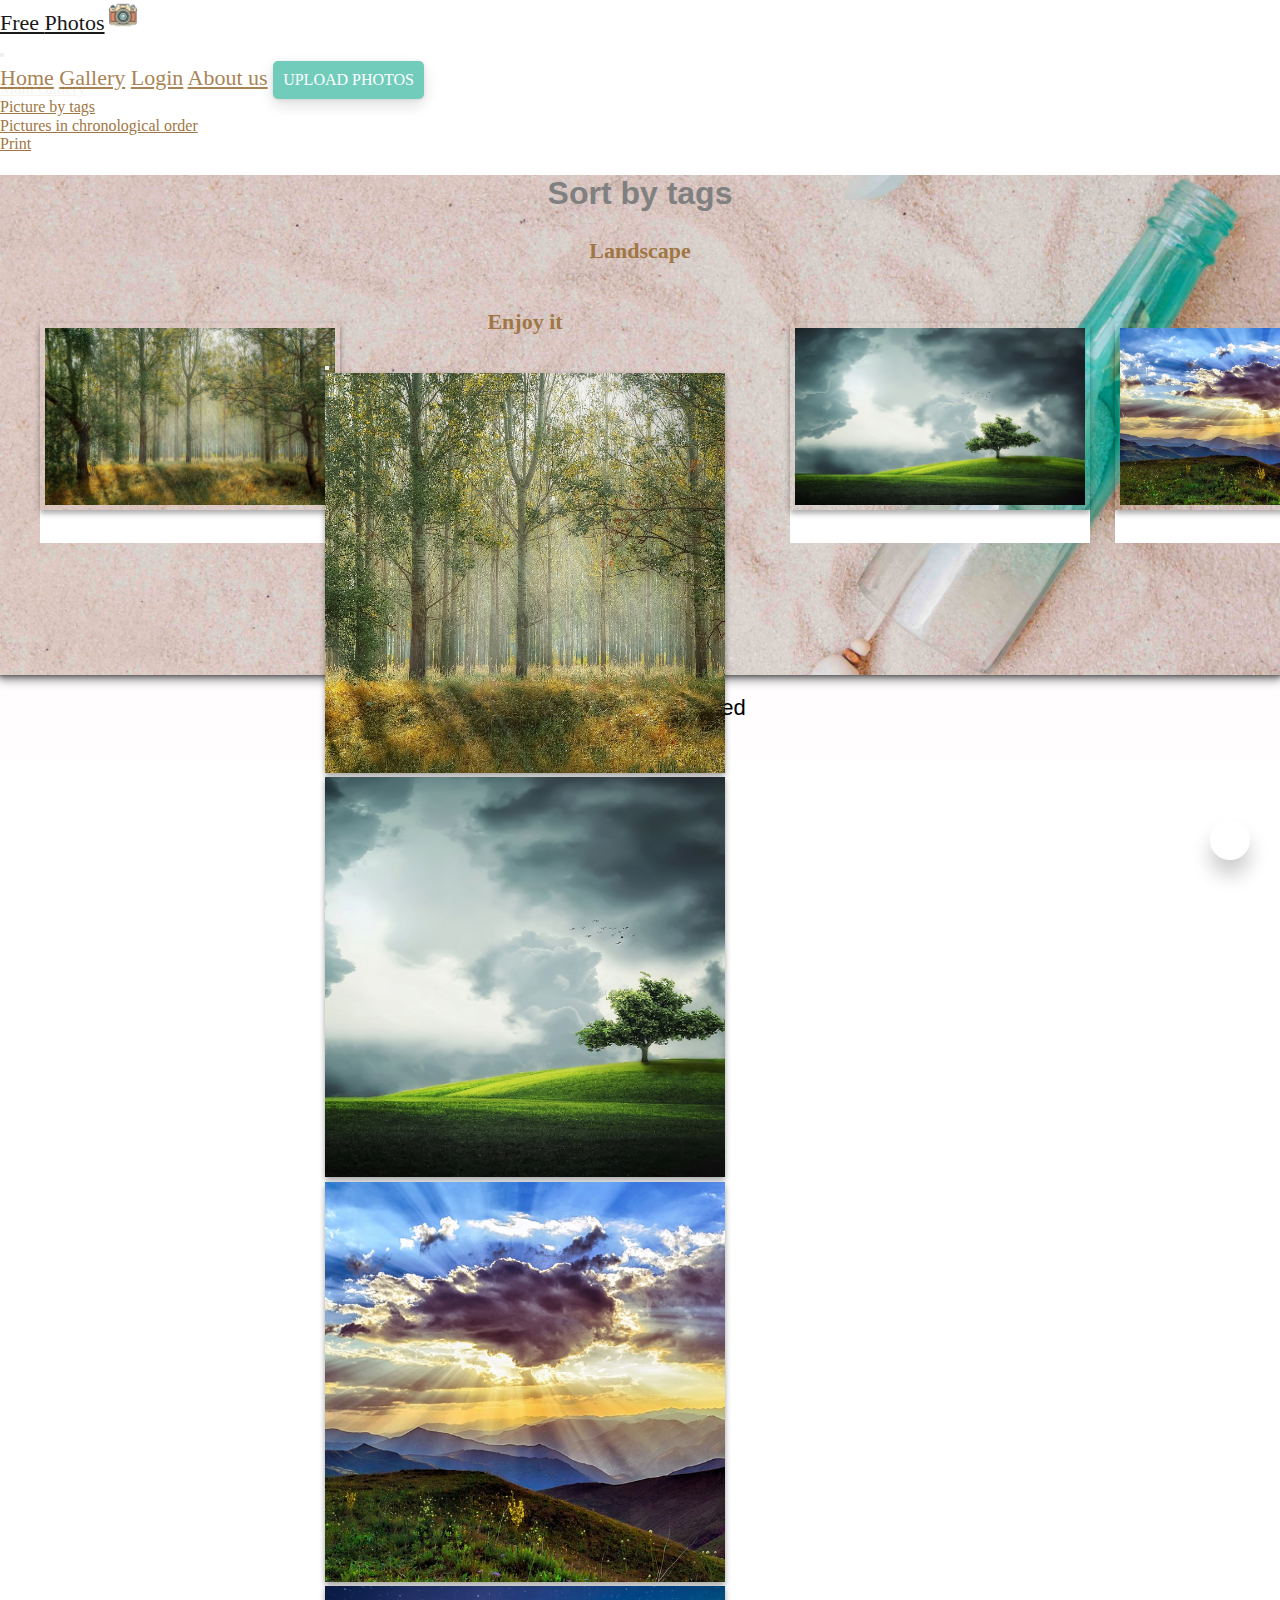
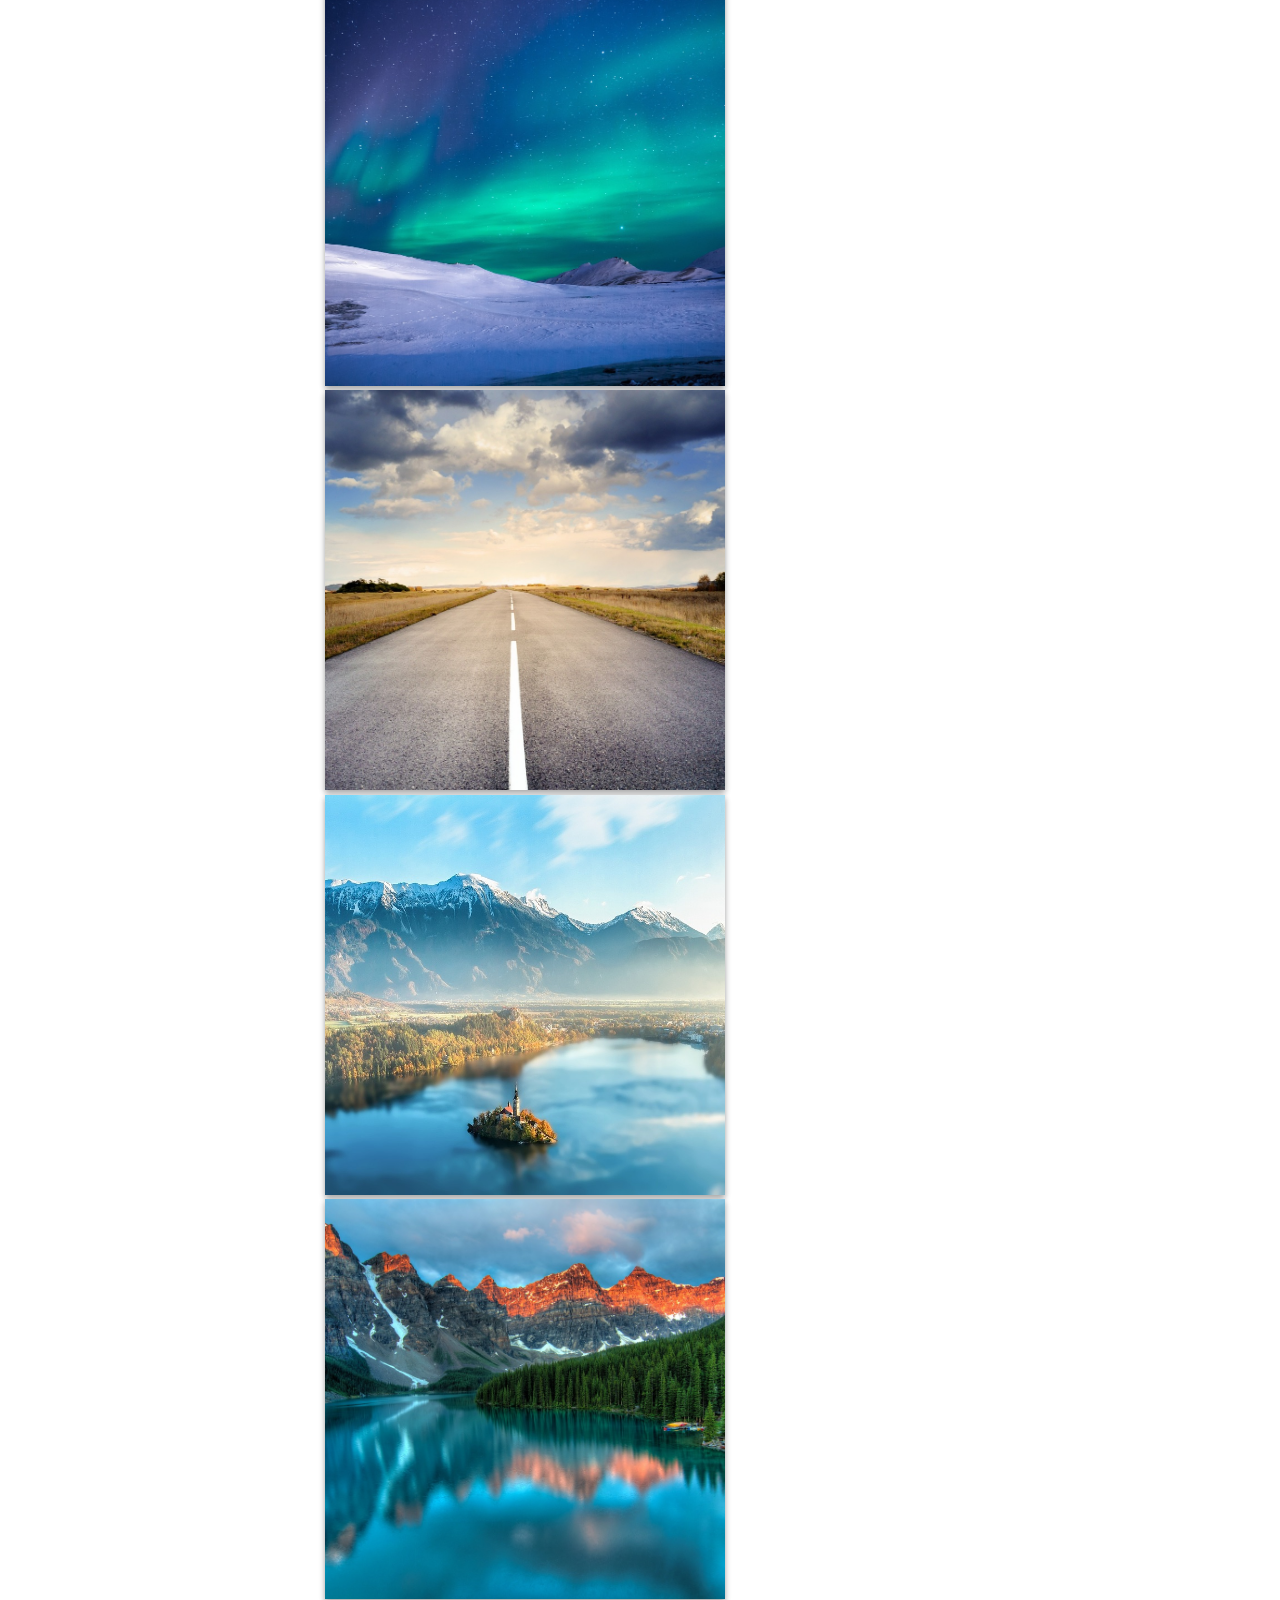
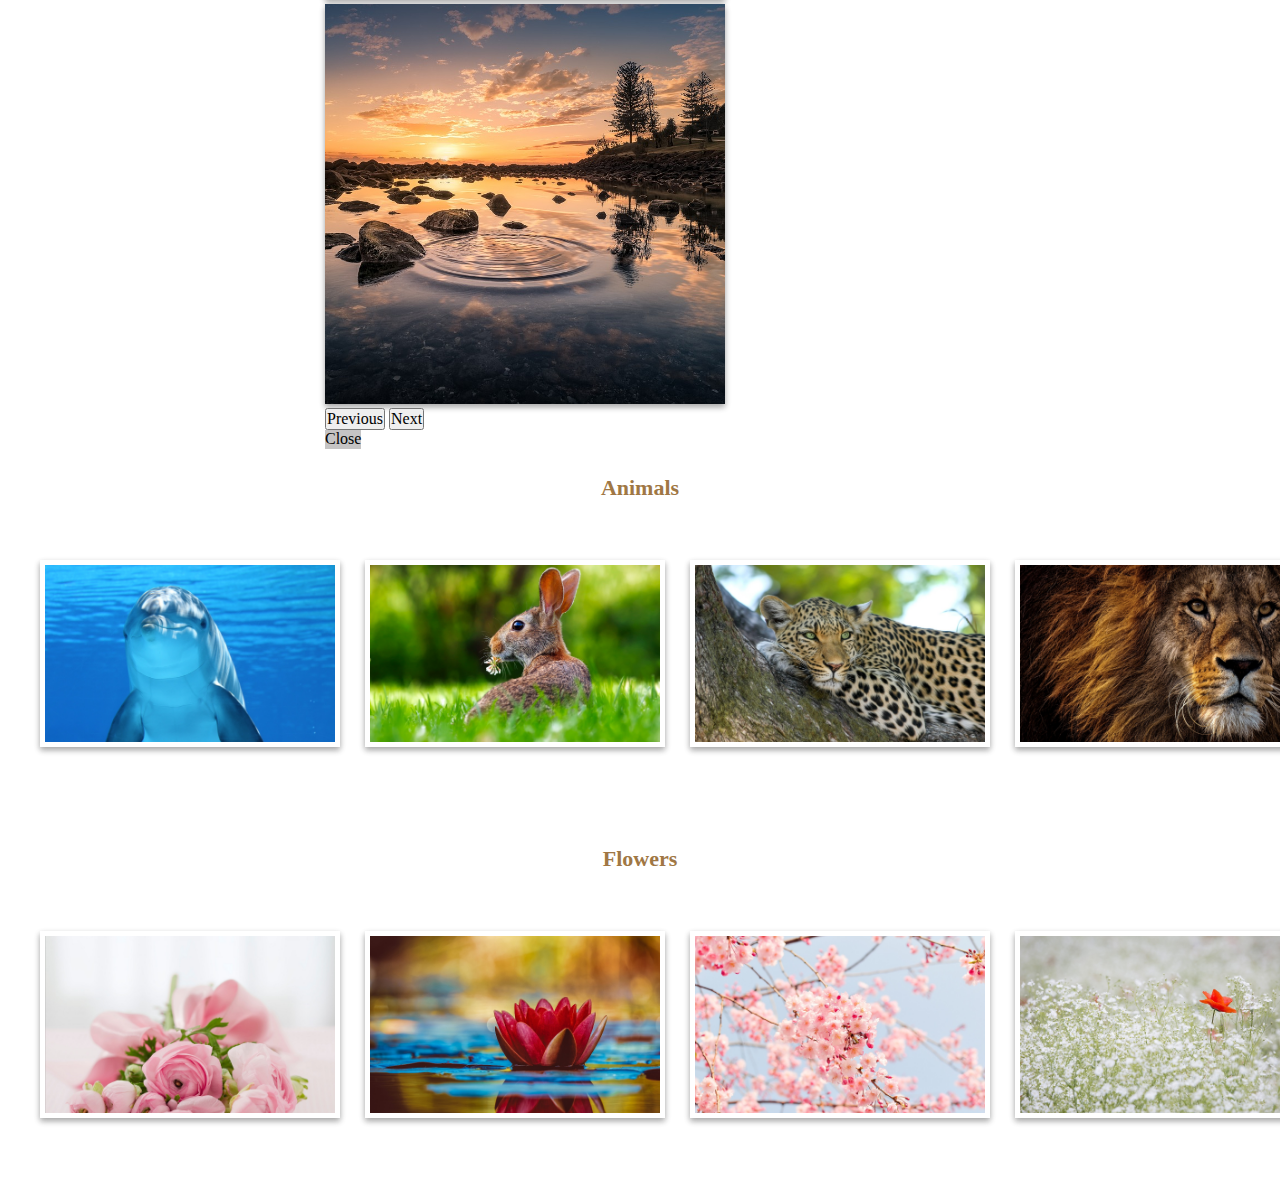
<file: pages/galleryBytags.html>
<!DOCTYPE html>
<html lang="en">
<head>
    <meta charset="UTF-8">
    <meta name="viewport" content="width=device-width, initial-scale=1.0">
    <meta name="description" content="Photos by tags">
    <meta name="keywords" content="Photos, tags, background images, places">
    <title>Photos by tags</title>
    <link href="https://cdn.jsdelivr.net/npm/bootstrap@5.3.1/dist/css/bootstrap.min.css" rel="stylesheet" integrity="sha384-4bw+/aepP/YC94hEpVNVgiZdgIC5+VKNBQNGCHeKRQN+PtmoHDEXuppvnDJzQIu9" crossorigin="anonymous">
    <script src="https://cdn.jsdelivr.net/npm/bootstrap@5.3.1/dist/js/bootstrap.bundle.min.js" integrity="sha384-HwwvtgBNo3bZJJLYd8oVXjrBZt8cqVSpeBNS5n7C8IVInixGAoxmnlMuBnhbgrkm" crossorigin="anonymous"></script>
    <link rel="stylesheet" href="../CSS/styles.css">
    <link rel="shortcut icon" href="../images/icon-camera.png" type="image/x-icon">
    <link rel="stylesheet" href="../CSS/normalize.css">
    <link rel="preconnect" href="https://fonts.googleapis.com">
    <link rel="preconnect" href="https://fonts.gstatic.com" crossorigin>
    <link href="https://fonts.googleapis.com/css2?family=Montserrat:wght@200;300;400&family=Roboto:ital,wght@0,500;1,300&display=swap" rel="stylesheet">
    <link rel="stylesheet" href="https://fonts.googleapis.com/css2?family=Material+Symbols+Outlined:opsz,wght,FILL,GRAD@20..48,100..700,0..1,-50..200" />
    <link rel="stylesheet" href="https://cdnjs.cloudflare.com/ajax/libs/font-awesome/6.4.0/css/all.min.css" integrity="sha512-iecdLmaskl7CVkqkXNQ/ZH/XLlvWZOJyj7Yy7tcenmpD1ypASozpmT/E0iPtmFIB46ZmdtAc9eNBvH0H/ZpiBw==" crossorigin="anonymous" referrerpolicy="no-referrer" />
</head>
<body>
    <header>
        <nav class="navbar navbar-expand-lg bg-body-tertiary">
            <div class="container-fluid">
              <a class="navbar-brand" href="../index.html">
                <div class="logo">
                    Free 
                    <span>Photos<img src="../images/icon-camera.png" alt=""></span>
                </div>
              </a>  
              <button class="navbar-toggler" type="button" data-bs-toggle="collapse" data-bs-target="#navbarNavAltMarkup" aria-controls="navbarNavAltMarkup" aria-expanded="false" aria-label="Toggle navigation"> 
                <span class="navbar-toggler-icon"></span>
              </button>
              <div class="collapse navbar-collapse" id="navbarNavAltMarkup">
                <div class="navbar-nav">
                  <a class="nav-link" aria-current="page" href="../index.html">Home</a>
                  <a class="nav-link active" href="gallery.html">Gallery</a>
                  <a class="nav-link" href="login.html">Login</a>
                  <a class="nav-link" href="aboutUs.html">About us</a>
                  <a href="upload.html"><button>Upload photos</button></a>
                </div>
               </div>
            </div>
        </nav>
    </header>    
    <ul class="nav nav-tabs">
        <li class="nav-item">
          <a class="nav-link" aria-current="page" href="gallery.html">Main Gallery</a>
        </li>
        <li class="nav-item">
          <a class="nav-link active" href="galleryBytags.html">Picture by tags</a>
        </li>
        <li class="nav-item">
          <a class="nav-link" href="galleryByYear.html">Pictures in chronological order</a>
        </li>
        <li class="nav-item">
            <a class="nav-link" href="print.html">Print</a>
        </li>
    </ul>
    <main>
        <h1>Sort by tags</h1>
        <h2>Landscape</h2>
        <section class="scroll-gallery">
            <i class="fas fa-chevron-left"></i> <i class="fas fa-chevron-right"></i>   
            <div class="boxGallery" data-bs-toggle="modal" data-bs-target="#staticBackdrop">
                <div class="boxPic">
                    <img src="../images/landscape-1.jpg" alt="forest">
                </div>
                <div class="boxDescription">
                    <span> <i class="fas fa-tag"></i>  </span> 
                </div>
            </div>
            <div class="modal fade" id="staticBackdrop" data-bs-backdrop="static" data-bs-keyboard="false" tabindex="-1" aria-labelledby="staticBackdropLabel" aria-hidden="true">
                <div class="modal-dialog modal-lg">
                <div class="modal-content">
                    <div class="modal-header">
                    <h2 class="modal-title fs-5" id="staticBackdropLabel">Enjoy it</h2>
                    <button type="button" class="btn-close" data-bs-dismiss="modal" aria-label="Close"></button>
                    </div>
                    <div class="modal-body">
                        <div id="carouselExample" class="carousel slide">
                            <div class="carousel-inner">
                            <div class="carousel-item active">
                                <img src="../images/landscape-1.jpg" class="d-block w-100" alt="...">
                            </div>
                            <div class="carousel-item">
                                <img src="../images/landscape-2.jpg" class="d-block w-100" alt="...">
                            </div>
                            <div class="carousel-item">
                                <img src="../images/landscape-3.jpg" class="d-block w-100" alt="...">
                            </div>
                            <div class="carousel-item">
                                <img src="../images/landscape-4.jpg" class="d-block w-100" alt="...">
                            </div>
                            <div class="carousel-item">
                                <img src="../images/landscape-5.jpg" class="d-block w-100" alt="...">
                            </div>
                            <div class="carousel-item">
                                <img src="../images/landscape-6.jpg" class="d-block w-100" alt="...">
                            </div>
                            <div class="carousel-item">
                                <img src="../images/landscape-7.jpg" class="d-block w-100" alt="...">
                            </div>
                            <div class="carousel-item">
                                <img src="../images/landscpae-8.jpg" class="d-block w-100" alt="...">
                            </div>
                            </div>
                            <button class="carousel-control-prev" type="button" data-bs-target="#carouselExample" data-bs-slide="prev">
                            <span class="carousel-control-prev-icon" aria-hidden="true"></span>
                            <span class="visually-hidden">Previous</span>
                            </button>
                            <button class="carousel-control-next" type="button" data-bs-target="#carouselExample" data-bs-slide="next">
                            <span class="carousel-control-next-icon" aria-hidden="true"></span>
                            <span class="visually-hidden">Next</span>
                            </button>
                        </div>
                    </div>
                    <div class="modal-footer">
                        <button type="button" class="btn btn-secondary" data-bs-dismiss="modal">Close</button>
                    </div>
                    </div>
                </div>
            </div>                            
            <div class="boxGallery">
                <div class="boxPic">
                    <img src="../images/landscape-2.jpg" alt="three">
                </div>
                <div class="boxDescription">
                    <span> <i class="fas fa-tag"></i> <i class="fas fa-print"></i></span> 
                </div>
            </div>
            <div class="boxGallery">
                <div class="boxPic">
                    <img src="../images/landscape-3.jpg" alt="mountain">
                </div>
                <div class="boxDescription">
                    <span></i> <i class="far fa-newspaper"></i> </span> 
                </div>
            </div>
            <div class="boxGallery">
                <div class="boxPic">
                    <img src="../images/landscape-4.jpg" alt="snow">
                </div>
                <div class="boxDescription">
                    <span><i class="fas fa-print"></i>  </span> 
                </div>
            </div>
            <div class="boxGallery">
                <div class="boxPic">
                    <img src="../images/landscape-5.jpg" alt="road">
                </div>
                <div class="boxDescription">
                    <span> <i class="far fa-newspaper"></i> </span> 
                </div>
            </div>
            <div class="boxGallery">
                <div class="boxPic">
                    <img src="../images/landscape-6.jpg" alt="lake">
                </div>
                <div class="boxDescription">
                    <span> <i class="fas fa-tag"></i> <i class="fas fa-print"></i></span> 
                </div>
            </div>
            <div class="boxGallery">
                <div class="boxPic">
                    <img src="../images/landscape-7.jpg" alt="forest">
                </div>
                <div class="boxDescription">
                    <span> <i class="fas fa-tag"></i> <i class="fas fa-camera-retro"></i> </span> 
                </div>
            </div>
            <div class="boxGallery">
                <div class="boxPic">
                    <img src="../images/landscpae-8.jpg" alt="river">
                </div>
                <div class="boxDescription">
                    <span> <i class="far fa-newspaper"></i> </span> 
                </div>
            </div>
        </section>
        <h2>Animals</h2>
        <section class="scroll-gallery">
            <i class="fas fa-chevron-left"></i> <i class="fas fa-chevron-right"></i>   
            <div class="boxGallery">
                <a href=""><div class="boxPic">
                    <img src="../images/animals-1.jpg" alt="dophin">
                </div></a>
                <div class="boxDescription">
                    <span> <i class="fas fa-tag"></i>  </span> 
                </div>
            </div>
            <div class="boxGallery">
                <div class="boxPic">
                    <img src="../images/animals-2.jpg" alt="rabbit">
                </div>
                <div class="boxDescription">
                    <span> <i class="fas fa-tag"></i> <i class="fas fa-print"></i></span> 
                </div>
            </div>
            <div class="boxGallery">
                <div class="boxPic">
                    <img src="../images/animals-3.jpg" alt="leopard">
                </div>
                <div class="boxDescription">
                    <span></i> <i class="far fa-newspaper"></i> </span> 
                </div>
            </div>
            <div class="boxGallery">
                <div class="boxPic">
                    <img src="../images/animals-4.jpg" alt="lion">
                </div>
                <div class="boxDescription">
                    <span><i class="fas fa-print"></i>  </span> 
                </div>
            </div>
            <div class="boxGallery">
                <div class="boxPic">
                    <img src="../images/animals-5.jpg" alt="Birds">
                </div>
                <div class="boxDescription">
                    <span> <i class="far fa-newspaper"></i> </span> 
                </div>
            </div>
            <div class="boxGallery">
                <div class="boxPic">
                    <img src="../images/animals-6.jpg" alt="tourtle">
                </div>
                <div class="boxDescription">
                    <span> <i class="fas fa-tag"></i> <i class="fas fa-print"></i></span> 
                </div>
            </div>
            <div class="boxGallery">
                <div class="boxPic" id="#Gardens">
                    <img src="../images/animals-7.jpg" alt="cat">
                </div>
                <div class="boxDescription">
                    <span> <i class="fas fa-tag"></i> <i class="fas fa-camera-retro"></i> </span> 
                </div>
            </div>
            <div class="boxGallery">
                <div class="boxPic">
                    <img src="../images/animals-8.jpg" alt="horse">
                </div>
                <div class="boxDescription">
                    <span> <i class="far fa-newspaper"></i> </span> 
                </div>
            </div>
        </section>
        <h2>Flowers</h2>
        <section class="scroll-gallery">
            <i class="fas fa-chevron-left"></i> <i class="fas fa-chevron-right"></i>   
            <div class="boxGallery">
                <a href=""><div class="boxPic">
                    <img src="../images/flower-1.jpg" alt="landscape">
                </div></a>
                <div class="boxDescription">
                    <span> <i class="fas fa-tag"></i>  </span> 
                </div>
            </div>
            <div class="boxGallery">
                <div class="boxPic">
                    <img src="../images/flower-2.jpg" alt="flower">
                </div>
                <div class="boxDescription">
                    <span> <i class="fas fa-tag"></i> <i class="fas fa-print"></i></span> 
                </div>
            </div>
            <div class="boxGallery">
                <div class="boxPic">
                    <img src="../images/flower-3.jpg" alt="flower">
                </div>
                <div class="boxDescription">
                    <span></i> <i class="far fa-newspaper"></i> </span> 
                </div>
            </div>
            <div class="boxGallery">
                <div class="boxPic">
                    <img src="../images/flower-4.jpg" alt="flower">
                </div>
                <div class="boxDescription">
                    <span><i class="fas fa-print"></i>  </span> 
                </div>
            </div>
            <div class="boxGallery">
                <div class="boxPic">
                    <img src="../images/flower-5.jpg" alt="flower">
                </div>
                <div class="boxDescription">
                    <span> <i class="far fa-newspaper"></i> </span> 
                </div>
            </div>
            <div class="boxGallery">
                <div class="boxPic">
                    <img src="../images/flower-6.jpg" alt="flower">
                </div>
                <div class="boxDescription">
                    <span> <i class="fas fa-tag"></i> <i class="fas fa-print"></i></span> 
                </div>
            </div>
            <div class="boxGallery">
                <div class="boxPic">
                    <img src="../images/flower-7.jpg" alt="flower">
                </div>
                <div class="boxDescription">
                    <span> <i class="fas fa-tag"></i> <i class="fas fa-camera-retro"></i> </span> 
                </div>
            </div>
            <div class="boxGallery">
                <div class="boxPic">
                    <img src="../images/flower-8.jpg" alt="flower">
                </div>
                <div class="boxDescription">
                    <span> <i class="far fa-newspaper"></i> </span> 
                </div>
            </div>
        </section>
    </main>   
    <footer> 
        <p>All copyright reserved</p>
        <div class="socialMedia">
            <i class="fab fa-facebook"></i>
            <i class="fab fa-twitter"></i>
            <i class="fab fa-instagram"></i>
        </div>
    </footer>
    <a href="#" class="up">
        <i class="fas fa-chevron-up"></i>
    </a>
</body>
</html>
</file>
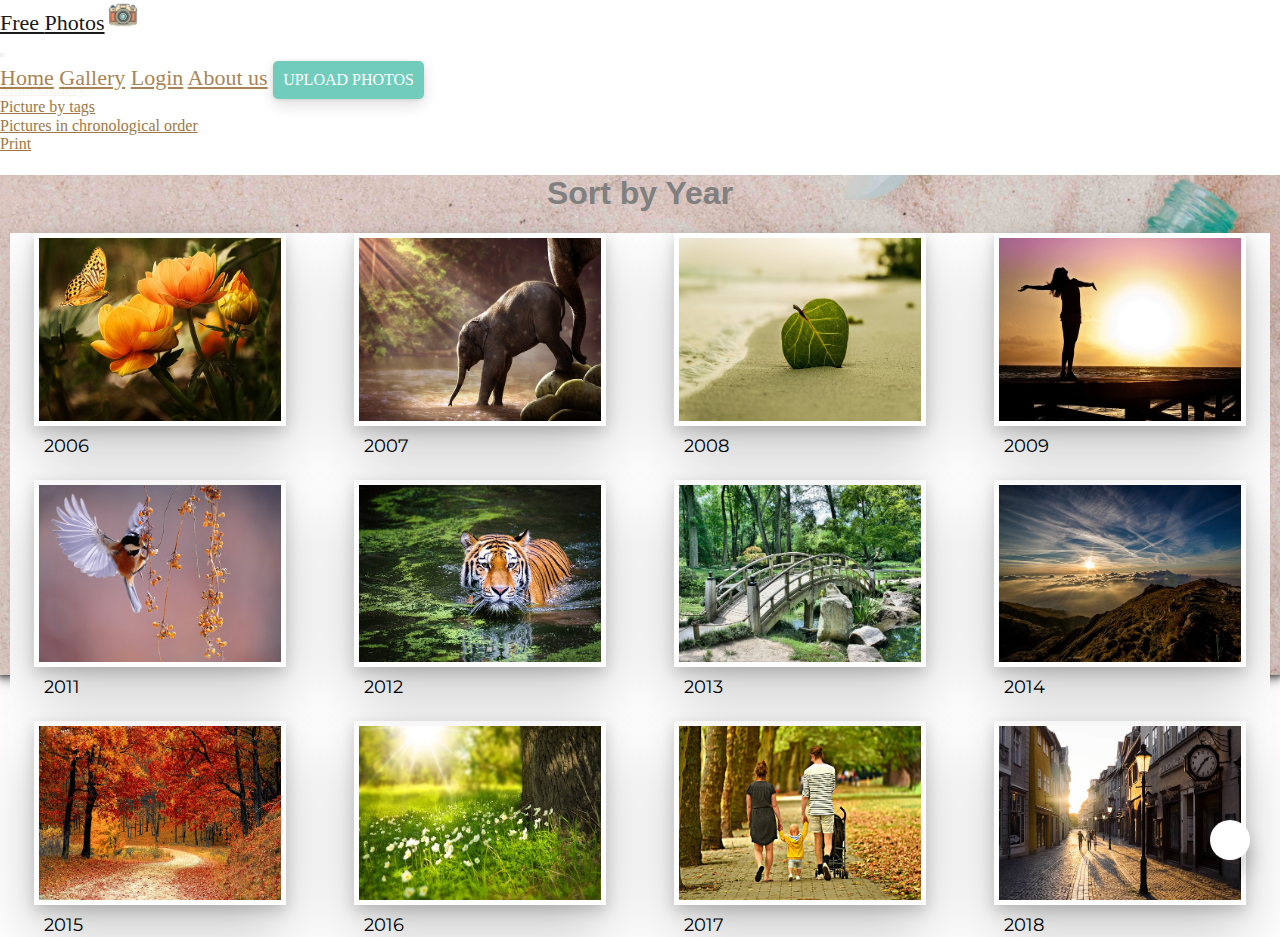
<file: pages/galleryByYear.html>
<!DOCTYPE html>
<html lang="en">
<head>
    <meta charset="UTF-8">
    <meta name="viewport" content="width=device-width, initial-scale=1.0">
    <meta name="description" content="Photos by date">
    <meta name="keywords" content="Photos, dates, background images, places">
    <title>Photos by year</title>
    <link href="https://cdn.jsdelivr.net/npm/bootstrap@5.3.1/dist/css/bootstrap.min.css" rel="stylesheet" integrity="sha384-4bw+/aepP/YC94hEpVNVgiZdgIC5+VKNBQNGCHeKRQN+PtmoHDEXuppvnDJzQIu9" crossorigin="anonymous">
    <script src="https://cdn.jsdelivr.net/npm/bootstrap@5.3.1/dist/js/bootstrap.bundle.min.js" integrity="sha384-HwwvtgBNo3bZJJLYd8oVXjrBZt8cqVSpeBNS5n7C8IVInixGAoxmnlMuBnhbgrkm" crossorigin="anonymous"></script>
    <link rel="stylesheet" href="../CSS/styles.css">
    <link rel="shortcut icon" href="../images/icon-camera.png" type="image/x-icon">
    <link rel="stylesheet" href="../CSS/normalize.css">
    <link rel="preconnect" href="https://fonts.googleapis.com">
    <link rel="preconnect" href="https://fonts.gstatic.com" crossorigin>
    <link href="https://fonts.googleapis.com/css2?family=Montserrat:wght@200;300;400&family=Roboto:ital,wght@0,500;1,300&display=swap" rel="stylesheet">
    <link rel="stylesheet" href="https://fonts.googleapis.com/css2?family=Material+Symbols+Outlined:opsz,wght,FILL,GRAD@20..48,100..700,0..1,-50..200" />
    <link rel="stylesheet" href="https://cdnjs.cloudflare.com/ajax/libs/font-awesome/6.4.0/css/all.min.css" integrity="sha512-iecdLmaskl7CVkqkXNQ/ZH/XLlvWZOJyj7Yy7tcenmpD1ypASozpmT/E0iPtmFIB46ZmdtAc9eNBvH0H/ZpiBw==" crossorigin="anonymous" referrerpolicy="no-referrer" />
</head>
<body>
    <header>
        <nav class="navbar navbar-expand-lg bg-body-tertiary">
            <div class="container-fluid">
              <a class="navbar-brand" href="../index.html">
                <div class="logo">
                    Free 
                    <span>Photos<img src="../images/icon-camera.png" alt="icon"></span>
                </div>
              </a>  
              <button class="navbar-toggler" type="button" data-bs-toggle="collapse" data-bs-target="#navbarNavAltMarkup" aria-controls="navbarNavAltMarkup" aria-expanded="false" aria-label="Toggle navigation"> 
                <span class="navbar-toggler-icon"></span>
              </button>
              <div class="collapse navbar-collapse" id="navbarNavAltMarkup">
                <div class="navbar-nav">
                  <a class="nav-link" aria-current="page" href="../index.html">Home</a>
                  <a class="nav-link active" href="gallery.html">Gallery</a>
                  <a class="nav-link" href="login.html">Login</a>
                  <a class="nav-link" href="aboutUs.html">About us</a>
                  <a href="upload.html"><button>Upload photos</button></a>
                </div>
               </div>
            </div>
        </nav>
    </header>    
    <ul class="nav nav-tabs">
        <li class="nav-item">
          <a class="nav-link" aria-current="page" href="gallery.html">Main Gallery</a>
        </li>
        <li class="nav-item">
          <a class="nav-link" href="galleryBytags.html">Picture by tags</a>
        </li>
        <li class="nav-item">
          <a class="nav-link active" href="galleryByYear.html">Pictures in chronological order</a>
        </li>
        <li class="nav-item">
            <a class="nav-link" href="print.html">Print</a>
          </li>
    </ul>
    <main>
        <h1>Sort by Year</h1>
        <section class="section2">    
            <div class="boxGalleryByYear">
                <a href="galleryBymonth.html"><div class="boxPic">
                    <img src="../images/1.jpg" alt="2006">
                </div></a>
                <div class="boxDescription">
                    <p>2006</p>
                </div>
            </div>
            <div class="boxGalleryByYear">
                <div class="boxPic">
                    <img src="../images/2.jpg" alt="2007">
                </div>
                <div class="boxDescription">
                    <p>2007</p>
                </div>
            </div>
            <div class="boxGalleryByYear">
                <div class="boxPic">
                    <img src="../images/3.jpg" alt="2008">
                </div>
                <div class="boxDescription">
                    <p>2008</p>
                </div>
            </div>
            <div class="boxGalleryByYear">
                <div class="boxPic">
                    <img src="../images/4.jpg" alt="2009">
                </div>
                <div class="boxDescription">
                    <p>2009</p>
                </div>
            </div>
            <div class="boxGalleryByYear">
                <div class="boxPic">
                    <img src="../images/5.jpg" alt="2010">
                </div>
                <div class="boxDescription">
                    <p>2011</p>
                </div>
            </div>
            <div class="boxGalleryByYear">
                <div class="boxPic">
                    <img src="../images/6.jpg" alt="2011">
                </div>
                <div class="boxDescription">
                    <p>2012</p>
                </div>
            </div>
            <div class="boxGalleryByYear">
                <div class="boxPic">
                    <img src="../images/9.jpg" alt="2012">
                </div>
                <div class="boxDescription">
                    <p>2013</p>
                </div>
            </div>
            <div class="boxGalleryByYear">
                <div class="boxPic">
                    <img src="../images/10.jpg" alt="2013">
                </div>
                <div class="boxDescription">
                    <p>2014</p>
                </div>
            </div>
            <div class="boxGalleryByYear">
                <div class="boxPic">
                    <img src="../images/11.jpg" alt="2014">
                </div>
                <div class="boxDescription">
                    <p>2015</p>
                </div>
            </div>
            <div class="boxGalleryByYear">
                <div class="boxPic">
                    <img src="../images/12.jpg" alt="2015">
                </div>
                <div class="boxDescription">
                    <p>2016</p>
                </div>
            </div>
            <div class="boxGalleryByYear">
                <div class="boxPic">
                    <img src="../images/13.jpg" alt="2016">
                </div>
                <div class="boxDescription">
                    <p>2017</p>
                </div>
            </div>
            <div class="boxGalleryByYear">
                <div class="boxPic">
                    <img src="../images/14.jpg" alt="2017">
                </div>
                <div class="boxDescription">
                    <p>2018</p>
                </div>
            </div>
        </section>
    </main>  
    <footer> 
        <p>All copyright reserved</p>
        <div class="socialMedia">
            <i class="fab fa-facebook"></i>
            <i class="fab fa-twitter"></i>
            <i class="fab fa-instagram"></i>
        </div>
    </footer> 
    <a href="#" class="up"><i class="fas fa-chevron-up"></i>
    </a>
</body>
</html>
</file>
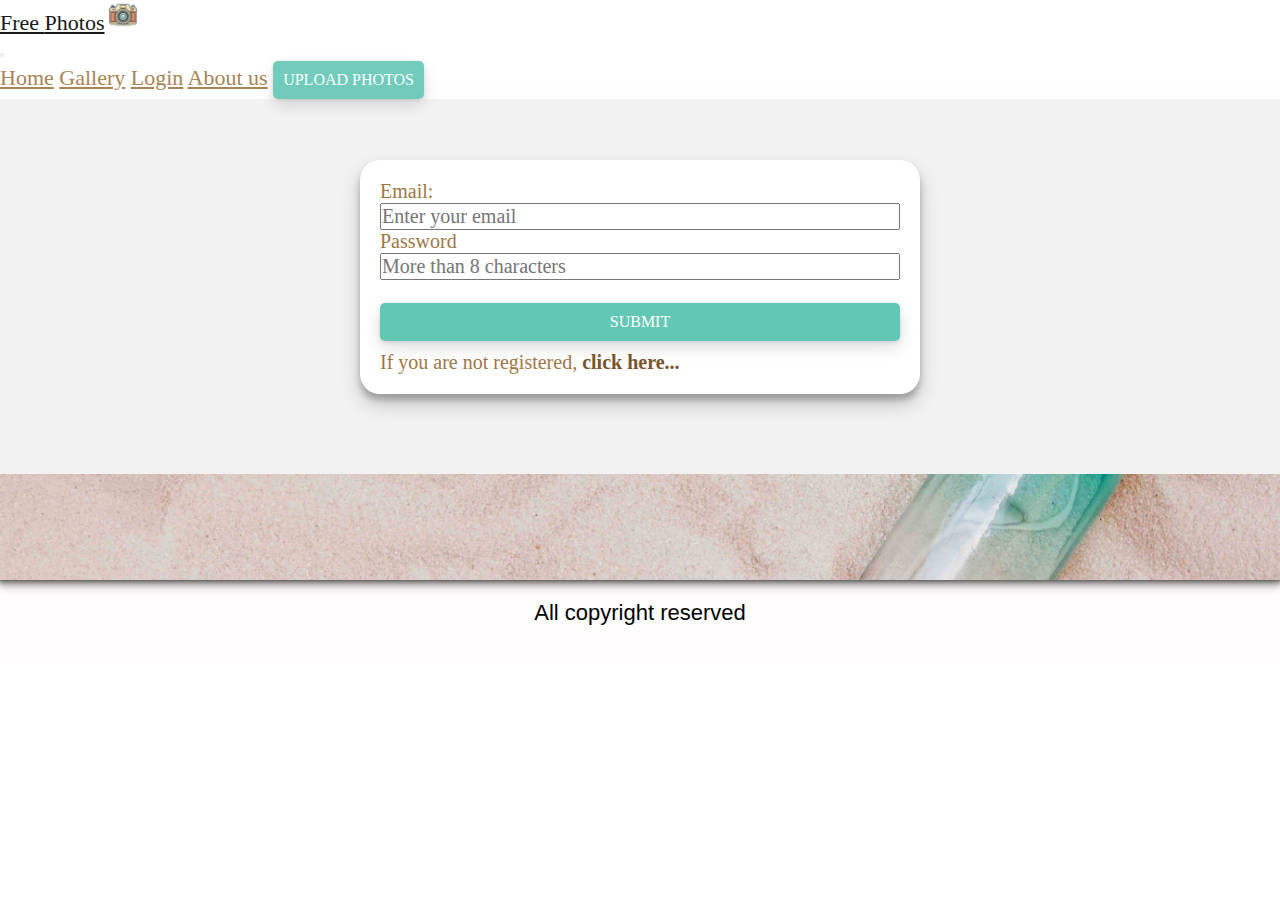
<file: pages/login.html>
<!DOCTYPE html>
<html lang="en">
<head>
    <meta charset="UTF-8">
    <meta name="viewport" content="width=device-width, initial-scale=1.0">
    <title>Photos web</title>
    <link href="https://cdn.jsdelivr.net/npm/bootstrap@5.3.1/dist/css/bootstrap.min.css" rel="stylesheet" integrity="sha384-4bw+/aepP/YC94hEpVNVgiZdgIC5+VKNBQNGCHeKRQN+PtmoHDEXuppvnDJzQIu9" crossorigin="anonymous">
    <script src="https://cdn.jsdelivr.net/npm/bootstrap@5.3.1/dist/js/bootstrap.bundle.min.js" integrity="sha384-HwwvtgBNo3bZJJLYd8oVXjrBZt8cqVSpeBNS5n7C8IVInixGAoxmnlMuBnhbgrkm" crossorigin="anonymous"></script>
    <link rel="stylesheet" href="../CSS/styles.css">
    <link rel="shortcut icon" href="../images/icon-camera.png" type="image/x-icon">
    <link rel="stylesheet" href="../CSS/normalize.css">
    <link rel="stylesheet" href="https://cdnjs.cloudflare.com/ajax/libs/font-awesome/6.4.0/css/all.min.css" integrity="sha512-iecdLmaskl7CVkqkXNQ/ZH/XLlvWZOJyj7Yy7tcenmpD1ypASozpmT/E0iPtmFIB46ZmdtAc9eNBvH0H/ZpiBw==" crossorigin="anonymous" referrerpolicy="no-referrer" />
</head>
<body>
  <header>
    <nav class="navbar navbar-expand-lg bg-body-tertiary">
      <div class="container-fluid">
        <a class="navbar-brand" href="../index.html">
          <div class="logo">
              Free 
              <span>Photos<img src="../images/icon-camera.png" alt="icon"></span>
          </div>
        </a>  
        <button class="navbar-toggler" type="button" data-bs-toggle="collapse" data-bs-target="#navbarNavAltMarkup" aria-controls="navbarNavAltMarkup" aria-expanded="false" aria-label="Toggle navigation"> 
          <span class="navbar-toggler-icon"></span>
        </button>
        <div class="collapse navbar-collapse" id="navbarNavAltMarkup">
          <div class="navbar-nav">
            <a class="nav-link" aria-current="page" href="../index.html">Home</a>
            <a class="nav-link" href="gallery.html">Gallery</a>
            <a class="nav-link active" href="login.html">Login</a>
            <a class="nav-link" href="aboutUs.html">About us</a>
            <a href="upload.html"><button>Upload photos</button></a>
          </div>
        </div>
      </div>
    </nav>  
  </header>
  <main>    
    <section class="section3">
      <form>
        <label for="email">Email:</label><br>
        <input type="text" id="email" name="email" placeholder="Enter your email"><br>
        <label for="email" aria-placeholder="">Password</label><br>
        <input type="text" id="password" name="password" placeholder="More than 8 characters"><br><br>
        <input class="submit" type="submit" value="Submit">
        <p>If you are not registered, <a href="register.html">click here...</a></p>
      </form> 
    </section>
  </main>  
  <footer> 
    <p>All copyright reserved</p>
    <div class="socialMedia">
        <i class="fab fa-facebook"></i>
        <i class="fab fa-twitter"></i>
        <i class="fab fa-instagram"></i>
    </div>
  </footer>    
</body>
</html>
</file>
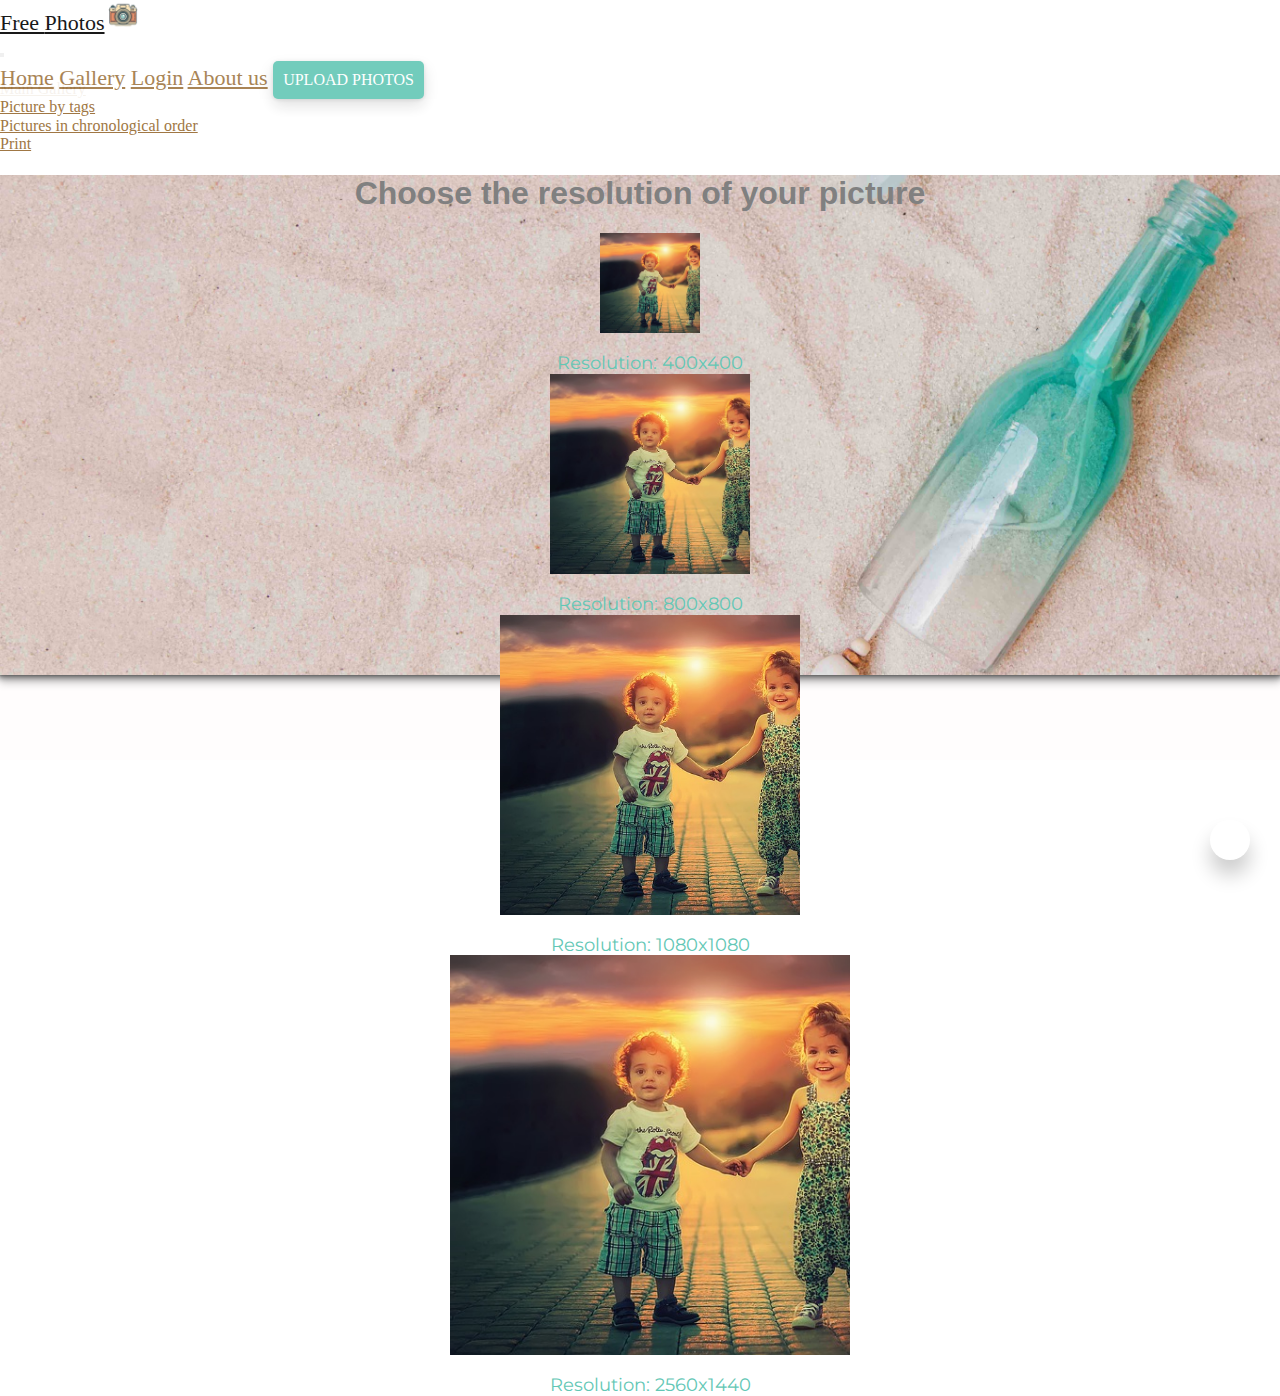
<file: pages/print.html>
<!DOCTYPE html>
<html lang="en">
<head>
    <meta charset="UTF-8">
    <meta name="viewport" content="width=device-width, initial-scale=1.0">
    <meta name="description" content="Photos by resolution">
    <meta name="keywords" content="Photos, quality, background images, places">
    <title>Photos quality</title>
    <link href="https://cdn.jsdelivr.net/npm/bootstrap@5.3.1/dist/css/bootstrap.min.css" rel="stylesheet" integrity="sha384-4bw+/aepP/YC94hEpVNVgiZdgIC5+VKNBQNGCHeKRQN+PtmoHDEXuppvnDJzQIu9" crossorigin="anonymous">
    <script src="https://cdn.jsdelivr.net/npm/bootstrap@5.3.1/dist/js/bootstrap.bundle.min.js" integrity="sha384-HwwvtgBNo3bZJJLYd8oVXjrBZt8cqVSpeBNS5n7C8IVInixGAoxmnlMuBnhbgrkm" crossorigin="anonymous"></script>
    <link rel="stylesheet" href="../CSS/styles.css">
    <link rel="shortcut icon" href="../images/icon-camera.png" type="image/x-icon">
    <link rel="stylesheet" href="../CSS/normalize.css">
    <link rel="preconnect" href="https://fonts.googleapis.com">
    <link rel="preconnect" href="https://fonts.gstatic.com" crossorigin>
    <link href="https://fonts.googleapis.com/css2?family=Montserrat:wght@200;300;400&family=Roboto:ital,wght@0,500;1,300&display=swap" rel="stylesheet">
    <link rel="stylesheet" href="https://fonts.googleapis.com/css2?family=Material+Symbols+Outlined:opsz,wght,FILL,GRAD@20..48,100..700,0..1,-50..200" />
    <link rel="stylesheet" href="https://cdnjs.cloudflare.com/ajax/libs/font-awesome/6.4.0/css/all.min.css" integrity="sha512-iecdLmaskl7CVkqkXNQ/ZH/XLlvWZOJyj7Yy7tcenmpD1ypASozpmT/E0iPtmFIB46ZmdtAc9eNBvH0H/ZpiBw==" crossorigin="anonymous" referrerpolicy="no-referrer" />
</head>
<body>
    <header>
        <nav class="navbar navbar-expand-lg bg-body-tertiary">
            <div class="container-fluid">
              <a class="navbar-brand" href="../index.html">
                <div class="logo">
                    Free 
                    <span>Photos<img src="../images/icon-camera.png" alt="icon"></span>
                </div>
              </a>  
              <button class="navbar-toggler" type="button" data-bs-toggle="collapse" data-bs-target="#navbarNavAltMarkup" aria-controls="navbarNavAltMarkup" aria-expanded="false" aria-label="Toggle navigation"> 
                <span class="navbar-toggler-icon"></span>
              </button>
              <div class="collapse navbar-collapse" id="navbarNavAltMarkup">
                <div class="navbar-nav">
                  <a class="nav-link" aria-current="page" href="../index.html">Home</a>
                  <a class="nav-link active" href="gallery.html">Gallery</a>
                  <a class="nav-link" href="login.html">Login</a>
                  <a class="nav-link" href="aboutUs.html">About us</a>
                  <a href="upload.html"><button>Upload photos</button></a>
                </div>
               </div>
            </div>
        </nav>
    </header>    
    <ul class="nav nav-tabs">
        <li class="nav-item">
          <a class="nav-link" aria-current="page" href="gallery.html">Main Gallery</a>
        </li>
        <li class="nav-item">
          <a class="nav-link" href="galleryBytags.html">Picture by tags</a>
        </li>
        <li class="nav-item">
          <a class="nav-link" href="galleryByYear.html">Pictures in chronological order</a>
        </li>
        <li class="nav-item">
            <a class="nav-link active" href="print.html">Print</a>
        </li>
    </ul>
    <main>
      <h1>Choose the resolution of your picture</h1>
      <section class="section5">
        <div class="todos-1 para" id="caja1"></div>
        <p id="caja1">Resolution: 400x400</p>
        <div class="todos-2 para" id="caja2"></div>
        <p id="caja2">Resolution: 800x800</p>
        <div class="todos-3 para" id="caja3"></div>
        <p id="caja3">Resolution: 1080x1080</p>
        <div class="todos-4 para" id="caja4"></div>
        <p id="caja4">Resolution: 2560x1440</p>
      </section>
    </main>  
    <footer>
        <p>All copyright reserved</p>
        <div class="socialMedia">
          <i class="fab fa-facebook"></i>
          <i class="fab fa-twitter"></i>
          <i class="fab fa-instagram"></i>
        </div>
    </footer>
    <a href="#" class="up">
      <i class="fas fa-chevron-up"></i>
    </a>
</body>
</html>
</file>
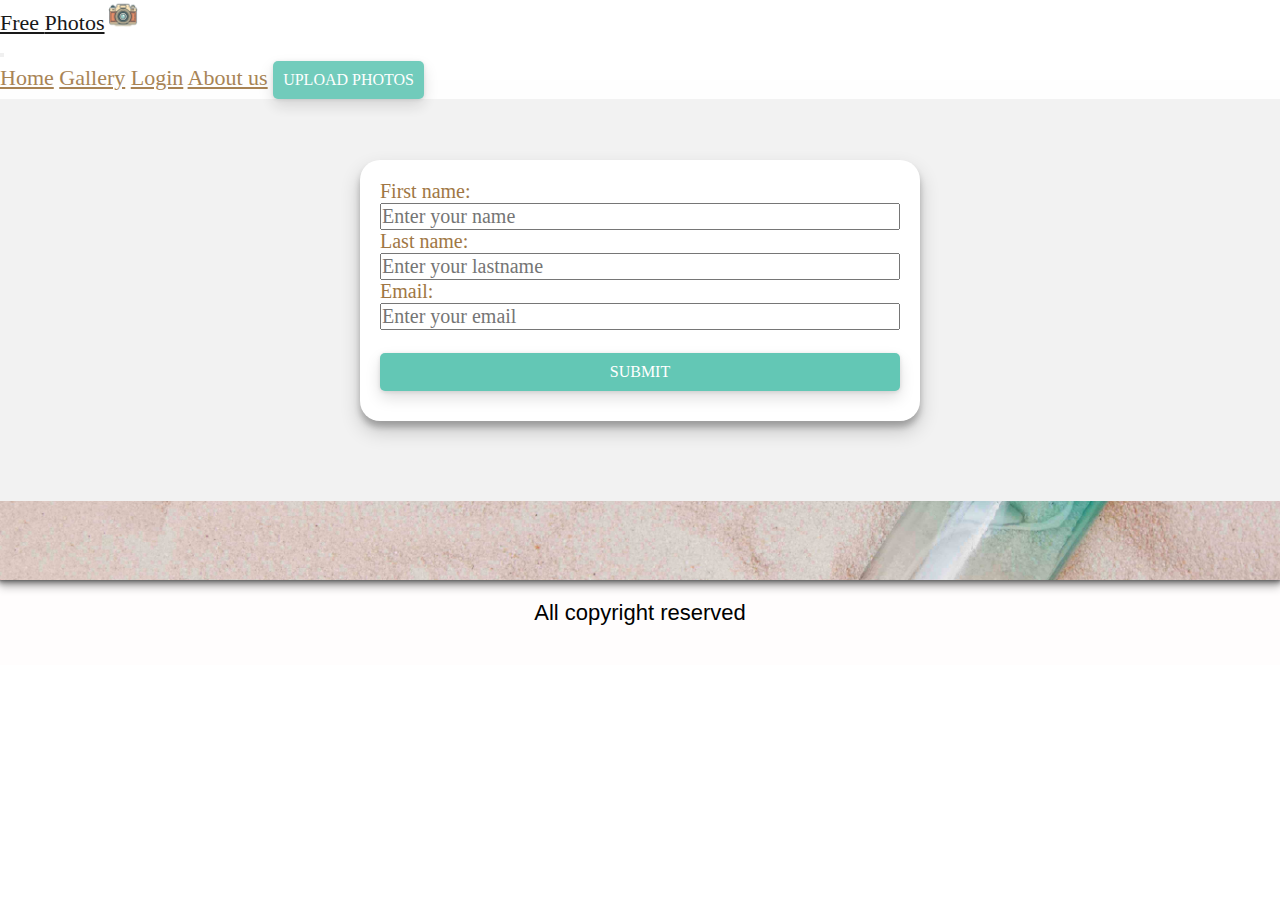
<file: pages/register.html>
<!DOCTYPE html>
<html lang="en">
<head>
    <meta charset="UTF-8">
    <meta name="viewport" content="width=device-width, initial-scale=1.0">
    <title>Photos web</title>
    <link href="https://cdn.jsdelivr.net/npm/bootstrap@5.3.1/dist/css/bootstrap.min.css" rel="stylesheet" integrity="sha384-4bw+/aepP/YC94hEpVNVgiZdgIC5+VKNBQNGCHeKRQN+PtmoHDEXuppvnDJzQIu9" crossorigin="anonymous">
    <script src="https://cdn.jsdelivr.net/npm/bootstrap@5.3.1/dist/js/bootstrap.bundle.min.js" integrity="sha384-HwwvtgBNo3bZJJLYd8oVXjrBZt8cqVSpeBNS5n7C8IVInixGAoxmnlMuBnhbgrkm" crossorigin="anonymous"></script>
    <link rel="stylesheet" href="../CSS/styles.css">
    <link rel="shortcut icon" href="../images/icon-camera.png" type="image/x-icon">
    <link rel="stylesheet" href="../CSS/normalize.css">
    <link rel="stylesheet" href="https://cdnjs.cloudflare.com/ajax/libs/font-awesome/6.4.0/css/all.min.css" integrity="sha512-iecdLmaskl7CVkqkXNQ/ZH/XLlvWZOJyj7Yy7tcenmpD1ypASozpmT/E0iPtmFIB46ZmdtAc9eNBvH0H/ZpiBw==" crossorigin="anonymous" referrerpolicy="no-referrer" />
</head>
<body>
    <header>
        <nav class="navbar navbar-expand-lg bg-body-tertiary">
            <div class="container-fluid">
              <a class="navbar-brand" href="../index.html">
                <div class="logo">
                    Free 
                    <span>Photos<img src="../images/icon-camera.png" alt="icon"></span>
                </div>
              </a>  
              <button class="navbar-toggler" type="button" data-bs-toggle="collapse" data-bs-target="#navbarNavAltMarkup" aria-controls="navbarNavAltMarkup" aria-expanded="false" aria-label="Toggle navigation"> 
                <span class="navbar-toggler-icon"></span>
              </button>
              <div class="collapse navbar-collapse" id="navbarNavAltMarkup">
                <div class="navbar-nav">
                  <a class="nav-link" aria-current="page" href="../index.html">Home</a>
                  <a class="nav-link" href="gallery.html">Gallery</a>
                  <a class="nav-link active" href="login.html">Login</a>
                  <a class="nav-link" href="aboutUs.html">About us</a>
                  <a href="upload.html"><button>Upload photos</button></a>
                </div>
               </div>
            </div>
        </nav>
    </header> 
    <main>   
      <section class="section3">
        <form>
          <label for="fname">First name:</label><br>
          <input type="text" id="fname" name="fname" placeholder="Enter your name"><br>
          <label for="lname">Last name:</label><br>
          <input type="text" id="lname" name="lname" placeholder="Enter your lastname"><br>
          <label for="email">Email:</label><br>
          <input type="text" id="email" name="email" placeholder="Enter your email"><br><br>
          <input class="submit" type="submit" value="Submit">
        </form>       
      </section>
    </main>    
    <footer> 
      <p>All copyright reserved</p>
      <div class="socialMedia">
        <i class="fab fa-facebook"></i>
        <i class="fab fa-twitter"></i>
        <i class="fab fa-instagram"></i>  
      </div>
    </footer>
</body>
</html>
</file>
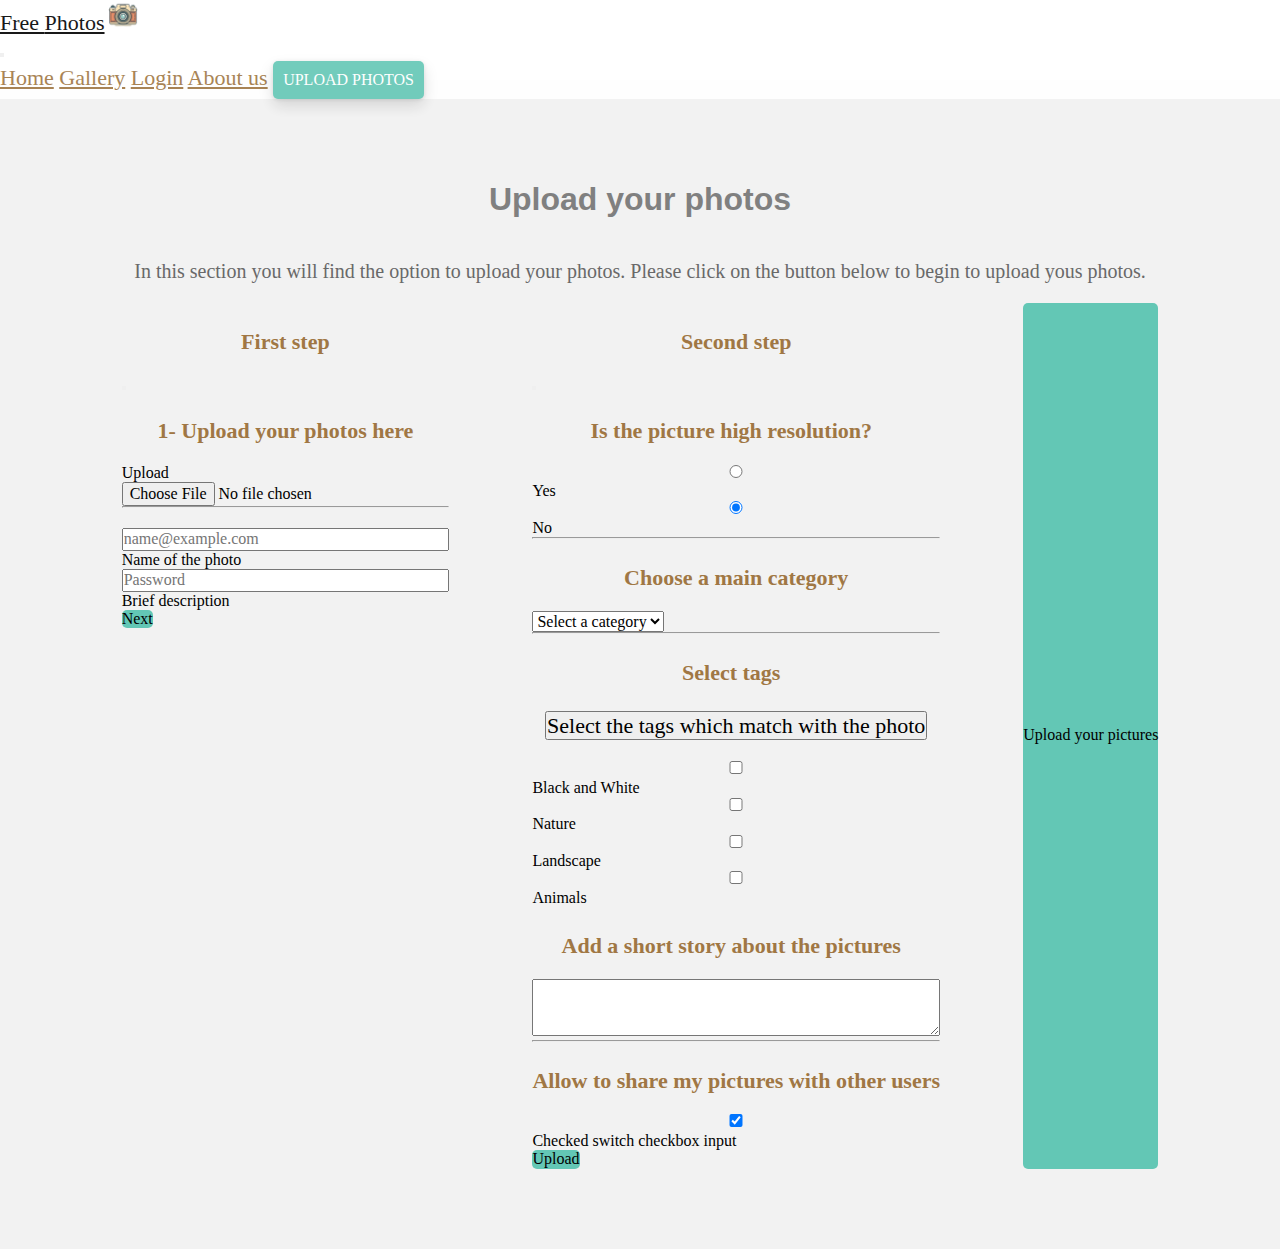
<file: pages/upload.html>
<!DOCTYPE html>
<html lang="en">
<head>
    <meta charset="UTF-8">
    <meta name="viewport" content="width=device-width, initial-scale=1.0">
    <meta name="description" content="Upload photos">
    <meta name="keywords" content="Customize, create, gallery">
    <title>Upload</title>
    <link href="https://cdn.jsdelivr.net/npm/bootstrap@5.3.1/dist/css/bootstrap.min.css" rel="stylesheet" integrity="sha384-4bw+/aepP/YC94hEpVNVgiZdgIC5+VKNBQNGCHeKRQN+PtmoHDEXuppvnDJzQIu9" crossorigin="anonymous">
    <script src="https://cdn.jsdelivr.net/npm/bootstrap@5.3.1/dist/js/bootstrap.bundle.min.js" integrity="sha384-HwwvtgBNo3bZJJLYd8oVXjrBZt8cqVSpeBNS5n7C8IVInixGAoxmnlMuBnhbgrkm" crossorigin="anonymous"></script>
    <link rel="stylesheet" href="../CSS/styles.css">
    <link rel="shortcut icon" href="../images/icon-camera.png" type="image/x-icon">
    <link rel="stylesheet" href="../CSS/normalize.css">
    <link rel="stylesheet" href="https://cdnjs.cloudflare.com/ajax/libs/font-awesome/6.4.0/css/all.min.css" integrity="sha512-iecdLmaskl7CVkqkXNQ/ZH/XLlvWZOJyj7Yy7tcenmpD1ypASozpmT/E0iPtmFIB46ZmdtAc9eNBvH0H/ZpiBw==" crossorigin="anonymous" referrerpolicy="no-referrer" />
</head>
<body>
    <header>
        <nav class="navbar navbar-expand-lg bg-body-tertiary">
          <div class="container-fluid">
            <a class="navbar-brand" href="../index.html">
              <div class="logo">
                  Free 
                  <span>Photos<img src="../images/icon-camera.png" alt="icon"></span>
              </div>
            </a>  
            <button class="navbar-toggler" type="button" data-bs-toggle="collapse" data-bs-target="#navbarNavAltMarkup" aria-controls="navbarNavAltMarkup" aria-expanded="false" aria-label="Toggle navigation"> 
              <span class="navbar-toggler-icon"></span>
            </button>
            <div class="collapse navbar-collapse" id="navbarNavAltMarkup">
              <div class="navbar-nav">
                <a class="nav-link" aria-current="page" href="../index.html">Home</a>
                <a class="nav-link" href="gallery.html">Gallery</a>
                <a class="nav-link" href="login.html">Login</a>
                <a class="nav-link" href="aboutUs.html">About us</a>
                <a href="upload.html"><button>Upload photos</button></a>
              </div>
            </div>
          </div>  
        </nav>
  </header>  
  <main>  
    <section class="section3">
      <h1>Upload your photos</h1>
      <div class="intro-text">In this section you will find the option to upload your photos. Please click on the button below to begin to upload yous photos.</div> 
      <div class="modal fade" id="exampleModalToggle" aria-hidden="true" aria-labelledby="exampleModalToggleLabel" tabindex="-1">
        <div class="modal-dialog modal-dialog-centered">
          <div class="modal-content">
            <div class="modal-header">
              <h2 class="modal-title fs-5" id="exampleModalToggleLabel">First step</h2>
              <button type="button" class="btn-close" data-bs-dismiss="modal" aria-label="Close"></button>
            </div>
            <div class="modal-body">
                <h2>1- Upload your photos here</h2>
                <div class="input-group mb-3">
                    <label class="input-group-text" for="inputGroupFile01">Upload</label>
                    <input type="file" class="form-control" id="inputGroupFile01">
                </div>
                <hr>
                <h3></h3>                          
                <div class="form-floating mb-3">
                    <input type="email" class="form-control" id="floatingInput" placeholder="name@example.com">
                    <label for="floatingInput">Name of the photo</label>
                  </div>
                  <div class="form-floating">
                    <input type="email" class="form-control" id="floatingPassword" placeholder="Password">
                    <label for="floatingPassword">Brief description</label>
                  </div>
                </div>
            <div class="modal-footer">
              <button class="btn btn-primary" data-bs-target="#exampleModalToggle2" data-bs-toggle="modal">Next</button>
            </div>
          </div>
        </div>
      </div>          
      <div class="modal fade" id="exampleModalToggle2" aria-hidden="true" aria-labelledby="exampleModalToggleLabel2" tabindex="-1">
        <div class="modal-dialog modal-dialog-centered">
          <div class="modal-content">
            <div class="modal-header">
              <h2 class="modal-title fs-5" id="exampleModalToggleLabel2">Second step</h2>
              <button type="button" class="btn-close" data-bs-dismiss="modal" aria-label="Close"></button>
            </div>
            <div class="modal-body">
                <h2>Is the picture high resolution? <i class="fas fa-print"></i></h2>
                <div class="form-check">
                    <input class="form-check-input" type="radio" name="flexRadioDefault" id="flexRadioDefault1">
                    <label class="form-check-label" for="flexRadioDefault1">
                      Yes
                    </label>
                  </div>
                  <div class="form-check">
                    <input class="form-check-input" type="radio" name="flexRadioDefault" id="flexRadioDefault2" checked>
                    <label class="form-check-label" for="flexRadioDefault2">
                      No
                    </label>
                  </div>
                  <hr>
                  <h2>Choose a main category</h2>
                  <select class="form-select" aria-label="Default select example">
                    <option selected>Select a category</option>
                    <option value="1">Family</option>
                    <option value="2">Travels</option>
                    <option value="3">Sport</option>
                    <option value="4">Job</option>
                    <option value="5">Others</option>
                  </select>
                  <hr>
                  <h2>Select tags <i class="fas fa-tag"></i></h2>
                  <div class="accordion accordion-flush" id="accordionFlushExample">
                    <div class="accordion-item">
                      <h2 class="accordion-header">
                        <button class="accordion-button collapsed" type="button" data-bs-toggle="collapse" data-bs-target="#flush-collapseOne" aria-expanded="false" aria-controls="flush-collapseOne">
                          Select the tags which match with the photo
                        </button>
                      </h2>
                      <div id="flush-collapseOne" class="accordion-collapse collapse" data-bs-parent="#accordionFlushExample">
                        <div class="accordion-body">
                            <div class="form-check">
                                <input class="form-check-input" type="checkbox" value="" id="flexCheckDefault">
                                <label class="form-check-label" for="flexCheckDefault">
                                  Black and White
                                </label>
                              </div>
                              <div class="form-check">
                                <input class="form-check-input" type="checkbox" value="" id="flexCheckDefault">
                                <label class="form-check-label" for="flexCheckDefault">
                                  Nature
                                </label>
                              </div>
                              <div class="form-check">
                                <input class="form-check-input" type="checkbox" value="" id="flexCheckDefault">
                                <label class="form-check-label" for="flexCheckDefault">
                                  Landscape
                                </label>
                              </div>
                              <div class="form-check">
                                <input class="form-check-input" type="checkbox" value="" id="flexCheckDefault">
                                <label class="form-check-label" for="flexCheckDefault">
                                  Animals
                                </label>
                              </div>
                        </div>
                      </div>
                    </div>
                  <h2>Add a short story about the pictures <i class="far fa-newspaper"></i></h2>
                  <div class="mb-3">
                    <textarea class="form-control" id="exampleFormControlTextarea1" rows="3"></textarea>
                  </div>
                  </div>
                  <hr>
                  <h2>Allow to share my pictures with other users</h2>
                  <div class="form-check form-switch">
                    <input class="form-check-input" type="checkbox" role="switch" id="flexSwitchCheckChecked" checked>
                    <label class="form-check-label" for="flexSwitchCheckChecked">Checked switch checkbox input</label>
                  </div>
            </div>
            <div class="modal-footer">
              <button class="btn btn-primary"  data-bs-dismiss="modal" aria-label="Close">Upload</button>
            </div>
          </div>
        </div>
      </div>
      <button class="btn btn-primary" data-bs-target="#exampleModalToggle" data-bs-toggle="modal">Upload your pictures</button>
    </section>
  </main> 
  <footer>
    <p>All copyright reserved</p>
    <div class="socialMedia">
      <i class="fab fa-facebook"></i>
      <i class="fab fa-twitter"></i>
      <i class="fab fa-instagram"></i>
    </div>    
  </footer>
</body>
</html>
</file>
<file: CSS/styles.css>
@import url("https://fonts.googleapis.com/css2?family=Montserrat:wght@200;300;400&family=Roboto:ital,wght@0,500;1,300&display=swap");
@import url("https://fonts.googleapis.com/css2?family=Material+Symbols+Outlined:opsz,wght,FILL,GRAD@20..48,100..700,0..1,-50..200");
h2 {
  text-align: center;
  margin-top: 22px;
  font-size: 26px;
  color: rgb(160, 119, 68);
  margin-bottom: 20px;
}

h3 {
  text-align: center;
  margin-top: 20px;
  font-size: 22px;
  color: rgb(160, 119, 68);
}

.call button {
  color: white;
  background-color: #63C7B5;
  border: none;
  font-size: 16px;
  border-radius: 5px;
  box-shadow: 0 7px 15px 0 rgba(0, 0, 0, 0.13), 0 1px 4px 0 rgba(0, 0, 0, 0.11);
  margin-left: 32px;
  text-transform: uppercase;
  text-decoration: none;
  padding: 10px;
}

.navbar-nav button {
  color: white;
  background-color: #63C7B5;
  border: none;
  padding: 10px;
  font-size: 16px;
  border-radius: 5px;
  box-shadow: 0 7px 15px 0 rgba(0, 0, 0, 0.13), 0 1px 4px 0 rgba(0, 0, 0, 0.11);
  margin-bottom: 0px;
  text-transform: uppercase;
}

.section5 {
  display: flex;
  flex-direction: column;
  justify-content: center;
  align-items: center;
}

.para {
  height: 200px;
  width: 200px;
  background-image: url(../images/16.jpg);
  background-repeat: no-repeat;
  background-size: cover;
  border: none;
  margin-bottom: 40px;
  display: flex;
  margin-left: 20px;
}

.todos-1 {
  width: 100px;
  height: 100px;
}

.todos-2 {
  width: 200px;
  height: 200px;
}

.todos-3 {
  width: 300px;
  height: 300px;
}

.todos-4 {
  width: 400px;
  height: 400px;
}

#caja1 {
  animation-name: caja1;
  animation-duration: 3s;
  animation-iteration-count: 1;
  animation-timing-function: linear;
}

@keyframes caja1 {
  0% {
    transform: translateX(-500px);
  }
  100% {
    transform: translateX(0px);
  }
}
#caja2 {
  animation-name: caja2;
  animation-duration: 3s;
  animation-iteration-count: 1;
  animation-timing-function: ease;
}

@keyframes caja2 {
  0% {
    transform: translateX(-500px);
  }
  100% {
    transform: translateX(0px);
  }
}
#caja3 {
  animation-name: caja3;
  animation-duration: 3s;
  animation-iteration-count: 1;
  animation-timing-function: ease-in;
}

@keyframes caja3 {
  0% {
    transform: translateX(-500px);
  }
  100% {
    transform: translateX(0px);
  }
}
#caja4 {
  animation-name: caja4;
  animation-duration: 3s;
  animation-iteration-count: 1;
  animation-timing-function: ease-out;
}

@keyframes caja4 {
  0% {
    transform: translateX(-500px);
  }
  100% {
    transform: translateX(0px);
  }
}
.section5 p {
  font-size: 18px;
  margin-top: -20px;
  color: #63C7B5;
  font-family: "Montserrat", sans-serif;
  margin-left: 20px;
}

* {
  margin: 0px;
  padding: 0px;
  box-sizing: border-box;
}

html {
  scroll-behavior: smooth;
}

header {
  width: 100%;
  height: 80px;
  font-size: 22px;
  background-color: rgba(255, 255, 255, 0.71);
}

span img {
  width: 30px;
  height: auto;
  margin-left: 3px;
}

main ul {
  color: #ffffff;
  font-size: 20px;
  margin-top: 10px;
  padding-top: 10px;
}

main ul li {
  margin-top: 10px;
  font-weight: 700;
}

main {
  height: 500px;
  width: 100%;
  display: flex;
  flex-direction: column;
  background-image: url("../images/header-image.jpeg");
  background-repeat: none;
  background-size: cover;
  background-attachment: fixed;
  box-shadow: 0 1px 1px rgba(0, 0, 0, 0.08), 0 2px 2px rgba(0, 0, 0, 0.12), 0 4px 4px rgba(0, 0, 0, 0.16), 0 8px 8px rgba(0, 0, 0, 0.2);
  position: relative;
}

main .call {
  width: 85%;
  border: 4px;
  height: 85%;
  background-color: transparent;
  border-color: aliceblue;
  border-radius: 20px;
  border-style: solid;
  transform: translate(-50%, -50%);
  position: absolute;
  top: 50%;
  left: 50%;
  padding: 10px;
  animation-duration: 2s;
  animation-name: aparecer;
  animation-delay: 2s;
  animation-direction: alternate;
  animation-iteration-count: 2;
}

@keyframes aparecer {
  0% {
    opacity: 0;
  }
  100% {
    opacity: 1;
  }
}
h1 {
  text-align: center;
  font-size: 40px;
  font-family: "Franklin Gothic Medium", "Arial Narrow", Arial, sans-serif;
  color: gray;
}

.call h1 {
  text-align: center;
  font-size: 34px;
  color: #ffffff;
}

.call ul {
  list-style: none;
}

.call button {
  color: white;
  background-color: #63C7B5;
  border: none;
  font-size: 16px;
  border-radius: 5px;
  box-shadow: 0 7px 15px 0 rgba(0, 0, 0, 0.13), 0 1px 4px 0 rgba(0, 0, 0, 0.11);
  margin-left: 32px;
  text-transform: uppercase;
  text-decoration: none;
  padding: 10px;
}

.call button:hover {
  transform: scale(0.9);
}

.navbar-nav button {
  color: white;
  background-color: #63C7B5;
  border: none;
  padding: 10px;
  font-size: 16px;
  border-radius: 5px;
  box-shadow: 0 7px 15px 0 rgba(0, 0, 0, 0.13), 0 1px 4px 0 rgba(0, 0, 0, 0.11);
  margin-bottom: 0px;
  text-transform: uppercase;
}

.navbar-nav button:hover {
  color: white;
  background-color: #63C7B5;
  border: none;
  padding: 10px;
  font-size: 16px;
  border-radius: 5px;
  margin-bottom: 0px;
  text-transform: uppercase;
  transform: scale(0.9);
}

button a {
  text-decoration: none;
  color: white;
}

h2 {
  text-align: center;
  margin-top: 22px;
  font-size: 26px;
  color: rgb(160, 119, 68);
  margin-bottom: 20px;
}

.section2 h2 {
  font-size: 26px;
  color: rgb(160, 119, 68);
  height: 20px;
}

h2 i {
  color: #63C7B5;
}

h3 {
  text-align: center;
  margin-top: 20px;
  font-size: 22px;
  color: rgb(160, 119, 68);
}

.intro-text {
  margin-top: 30px;
  font-size: 20px;
  color: dimgrey;
  margin: 20px;
}

.normalSection {
  background-color: white;
  width: 100%;
  padding: 20px;
  margin: 20px;
}

footer {
  text-align: center;
  background-color: rgb(255, 253, 253);
  padding: 20px;
  font-size: 22px;
  font-family: Verdana, Geneva, Tahoma, sans-serif;
  box-shadow: 0 20px 10px -20px rgba(0, 0, 0, 0.45) inset;
  width: 100%;
}

.socialMedia {
  color: #47a694;
  font-size: 30px;
  letter-spacing: 10px;
  margin-top: 20px;
}

.up {
  height: 40px;
  width: 40px;
  color: #47a694;
  position: fixed;
  right: 30px;
  bottom: 40px;
  font-size: 25px;
  text-align: center;
  line-height: 40px;
  background-color: rgb(255, 255, 255);
  border-radius: 50px;
  box-shadow: 0px 15px 20px rgba(0, 0, 0, 0.2);
}

.section1 {
  background-color: #F2F2F2;
  justify-content: center;
  align-items: center;
  display: flex;
  flex-direction: row;
  flex-wrap: wrap;
  width: 100%;
}

.boxIntro {
  display: flex;
  flex-wrap: wrap;
  height: auto;
  background-color: rgb(143, 58, 58);
  border-radius: 20px;
  width: 70%;
  box-shadow: 0 29px 52px rgba(0, 0, 0, 0.4), 0 25px 16px rgba(0, 0, 0, 0.2);
  margin-top: 40px;
  margin-bottom: 40px;
}

.boxLeft {
  background-color: rgb(255, 255, 255);
  width: 50%;
  background-image: url("../images/3.jpg");
  background-position: center;
  background-size: cover;
  height: auto;
  border-radius: 20px 0px 0px 20px;
}

.boxRight {
  background-color: rgb(255, 255, 255);
  width: 50%;
  border-radius: 0px 20px 20px 0px;
  padding: 10px;
}

.section2 {
  background-color: #ffffff;
  justify-content: space-around;
  display: flex;
  flex-direction: row;
  flex-wrap: wrap;
  gap: 20px;
  margin: 10px;
}

.section4 {
  background-color: #ffffff;
  justify-content: space-around;
  display: flex;
  flex-direction: row;
  flex-wrap: wrap;
  gap: 20px;
  margin: 10px;
}

.sectionMain {
  background-color: #ffffff;
  justify-content: space-around;
  display: flex;
  flex-direction: row;
  flex-wrap: wrap;
  margin-top: 40px;
  margin-bottom: 40px;
}

.box1 {
  width: 23%;
  height: auto;
  background-color: #ffffff;
  margin-top: 80px;
  margin-bottom: 80px;
  box-shadow: 0 10px 20px rgba(0, 0, 0, 0.19), 0 6px 6px rgba(0, 0, 0, 0.23);
  margin: 10px;
}

.box1 .intro-text {
  margin-top: 30px;
  font-size: 20px;
  color: dimgrey;
  margin: 20px;
}

.box1 i {
  color: #63C7B5;
}

.sectionMain img {
  height: auto;
  width: 100%;
}

.section2 img {
  height: auto;
  width: 100%;
}

.box1 a {
  text-decoration: none;
  color: rgb(160, 119, 68);
}

.box1:hover {
  transform: scale(1.02);
}

form a {
  text-decoration: none;
  font-weight: bold;
  color: rgb(120, 85, 42);
}

.submit {
  color: white;
  background-color: #63C7B5;
  border: none;
  padding: 10px;
  font-size: 16px;
  border-radius: 5px;
  box-shadow: 0 7px 15px 0 rgba(0, 0, 0, 0.13), 0 1px 4px 0 rgba(0, 0, 0, 0.11);
  margin-bottom: 10px;
  text-transform: uppercase;
}

.submit:hover {
  color: white;
  background-color: #47a694;
  border: none;
  padding: 10px;
  font-size: 16px;
  border-radius: 5px;
  box-shadow: 0 7px 15px 0 rgba(0, 0, 0, 0.13), 0 1px 4px 0 rgba(0, 0, 0, 0.11);
  margin-bottom: 10px;
  text-transform: uppercase;
}

h2 {
  text-align: center;
  margin-top: 26px;
  font-size: 22px;
  color: rgb(160, 119, 68);
}

h2 i {
  color: #63C7B5;
}

form {
  width: 50%;
  height: auto;
  background-color: white;
  box-shadow: 0 10px 20px rgba(0, 0, 0, 0.19), 0 6px 6px rgba(0, 0, 0, 0.23);
  border-radius: 20px;
  font-size: 20px;
  color: rgb(160, 119, 68);
  padding: 20px;
}

input, textarea {
  width: 100%;
}

.quote {
  font-size: 24px;
  font-style: italic;
  font-weight: 700;
  color: dimgrey;
  padding: 10px;
}

.section3 {
  background-color: #F2F2F2;
  justify-content: space-around;
  display: flex;
  flex-direction: row;
  flex-wrap: wrap;
  padding: 80px;
  width: 100%;
}

.upload {
  display: grid;
  background-color: #F2F2F2;
  grid-template-columns: 1fr 2fr;
  width: 100%;
  height: 100vh;
  grid-template-areas: "form forms";
  margin-bottom: 30px;
}

.chekbox {
  width: 80%;
  height: 100vh;
  background-color: antiquewhite;
  display: flex;
  grid-area: form;
  border-radius: none;
}

.chekbox form {
  width: 90%;
  margin: 0;
  height: 40%;
  margin-top: 20px;
  padding: 5px;
  border-radius: none;
}

.taggs .checkbox {
  display: contents;
  color: #63C7B5;
}

.checkbox form label {
  display: inline-block;
  width: 10px;
}

/* Grids photos */
.main-photos {
  display: grid;
  grid-template-columns: 1fr 1fr 1fr;
  grid-template-rows: 1fr 1fr 1fr 1fr;
  height: 1000px;
  grid-template-areas: "img1 img1 img2" "img5 img3 img4" "img5 img6 img7" "img5 img6 img8";
  gap: 10px;
  margin: 10px;
  border: solid 1px;
  color: rgb(195, 192, 192);
  border-radius: 20px;
  padding: 20px;
}

.fa-heart {
  color: rgb(227, 145, 141);
  font-size: 14px;
  margin: 5px;
  opacity: 0.5;
  background-color: #fbf9f9;
  padding: 5px;
  padding-left: 10px;
  padding-right: 10px;
  border-radius: 5px;
  bottom: 10px;
  margin-left: 60px;
}

.fa-share-square {
  color: #63C7B5;
  font-size: 14px;
  margin: 5px;
  opacity: 0.5;
  background-color: #fbf9f9;
  padding: 5px;
  padding-left: 10px;
  padding-right: 10px;
  border-radius: 5px;
  bottom: 10px;
}

.fa-share-square:hover {
  color: #63C7B5;
  opacity: 1;
  transform: scale(1.02);
  transition: 0.5s;
}

.fa-heart:hover {
  color: rgb(197, 67, 60);
  opacity: 1;
  transform: scale(1.02);
  transition: 0.5s;
}

.item i {
  position: absolute;
}

.item {
  border: solid color;
  background-size: cover;
  background-position: center;
  box-shadow: 0 10px 20px rgba(0, 0, 0, 0.19), 0 6px 6px rgba(0, 0, 0, 0.23);
  justify-content: center;
  position: relative;
}

.item:hover {
  transform: scale(1.01);
  opacity: 0.9;
  transition: 0.5s;
}

.item1 {
  background-image: url("../images/flor-1.jpg");
  grid-area: img1;
}

.item2 {
  background-image: url("../images/flor-2.jpg");
  grid-area: img2;
}

.item3 {
  background-image: url("../images/flor-3.jpg");
  grid-area: img3;
}

.item4 {
  background-image: url("../images/flor-4.jpg");
  grid-area: img4;
}

.item5 {
  background-image: url("../images/flor-5.jpg");
  grid-area: img5;
}

.item6 {
  background-image: url("../images/flor-6.jpg");
  grid-area: img6;
}

.item7 {
  background-image: url("../images/flor-7.jpg");
  grid-area: img7;
}

.item8 {
  background-image: url("../images/flor-8.jpg");
  grid-area: img8;
}

.item9 {
  background-image: url("../images/flor-9.jpg");
  grid-area: img9;
}

.boxPic {
  height: 85%;
  width: 100%;
}

.boxPic img {
  padding: 5px;
}

.boxDescription {
  background-color: rgb(255, 255, 255);
  height: 15%;
  padding: 10px;
  width: 100%;
}

.boxGallery {
  width: 40%;
  height: auto;
  transition: 0.7s;
  font-family: "Montserrat", sans-serif;
  font-size: 18px;
  color: grey;
}

.boxGallery p {
  display: inline-block;
}

.boxGallery:hover {
  display: inline-block;
  font-size: 19px;
  color: #63C7B5;
}

.boxGallery img {
  height: 100%;
  box-shadow: 0 26px 58px 0 rgba(0, 0, 0, 0.22), 0 5px 14px 0 rgba(0, 0, 0, 0.18);
}

.boxGallery img:hover {
  box-shadow: 0 19px 38px rgba(0, 0, 0, 0.3), 0 15px 12px rgba(0, 0, 0, 0.22);
}

.boxGalleryByYear {
  width: 20%;
  height: auto;
  transition: 0.7s;
  font-family: "Montserrat", sans-serif;
  font-size: 18px;
}

.boxGalleryByYear p {
  display: inline-block;
}

.boxGalleryByYear:hover {
  display: inline-block;
  font-size: 19px;
  color: #63C7B5;
}

.boxGalleryByYear img {
  height: 100%;
  box-shadow: 0 26px 58px 0 rgba(0, 0, 0, 0.22), 0 5px 14px 0 rgba(0, 0, 0, 0.18);
}

.boxGalleryByYear img:hover {
  box-shadow: 0 19px 38px rgba(0, 0, 0, 0.3), 0 15px 12px rgba(0, 0, 0, 0.22);
}

.material-symbols-outlined {
  font-variation-settings: "FILL" red, "wght" 400, "GRAD" 7, "opsz" 70;
}

.boxDescription span {
  float: right;
}

.scroll-gallery {
  display: flex;
  flex-direction: row;
  flex-wrap: nowrap;
  overflow-x: auto;
  overflow-y: hidden;
  justify-content: flex-start;
  gap: 25px;
  margin-bottom: 10px;
  margin-top: 10px;
  width: 100%;
}

.scroll-gallery img {
  box-shadow: 0 3px 6px rgba(0, 0, 0, 0.16), 0 3px 6px rgba(0, 0, 0, 0.23);
}

.scroll-gallery .boxGallery {
  width: 300px;
  height: 300px;
  padding: 40px;
  font-size: 14px;
  color: grey;
}

.scroll-gallery .boxPic {
  height: 85%;
}

.scroll-gallery .boxPic img {
  width: 300px;
  height: 100%;
  object-fit: cover;
}

.scroll-gallery .fa-chevron-left {
  font-size: 30px;
  color: #63C7B5;
  z-index: 1;
  margin-top: 120px;
  position: absolute;
}

.scroll-gallery .fa-chevron-right {
  font-size: 30px;
  color: #63C7B5;
  z-index: 1;
  margin-top: 120px;
  margin-left: 95%;
  position: absolute;
}

.scroll-gallery .boxGallery:hover {
  transform: scale(1.1);
  color: #63C7B5;
}

.scroll-gallery .boxDescription {
  background-color: rgb(255, 255, 255);
  height: 15%;
  padding: 10px;
  width: 300px;
}

/* responsive CSS */
@media only screen and (min-width: 320px) and (max-width: 768px) {
  .boxIntro {
    display: flex;
    flex-wrap: wrap;
    flex-direction: row;
    height: auto;
    background-color: rgb(143, 58, 58);
    border-radius: 20px;
    width: 100%;
    box-shadow: 0 29px 52px rgba(0, 0, 0, 0.4), 0 25px 16px rgba(0, 0, 0, 0.2);
    margin-top: 40px;
    margin-bottom: 40px;
  }
  .boxRight {
    width: 100%;
    border-radius: 0px;
  }
  .box1 {
    width: 100%;
    height: auto;
    background-color: #ffffff;
    margin-top: 80px;
    margin-bottom: 80px;
    box-shadow: 0 10px 20px rgba(0, 0, 0, 0.19), 0 6px 6px rgba(0, 0, 0, 0.23);
    margin: 10px;
  }
  .boxGallery {
    width: 100%;
  }
  .main-photos {
    display: grid;
    grid-template-columns: 1fr 1fr;
    grid-template-rows: 1fr 1fr 1fr 1fr 1fr 1fr;
    height: 1000px;
    grid-template-areas: "img1 img1" "img2 img3" "img4 img4" "img5 img5" "img6 img7" "img8 img8";
  }
  main {
    height: 300px;
  }
  main .call {
    text-align: center;
  }
  .call ul li {
    display: none;
  }
  .boxGalleryByYear {
    width: 40%;
    height: auto;
    transition: 0.7s;
    font-family: "Montserrat", sans-serif;
    font-size: 18px;
  }
  .scroll-gallery .boxGallery {
    width: 200px;
    height: auto;
    padding: 25px;
    font-size: 14px;
    background-color: transparent;
  }
  .scroll-gallery .fa-chevron-left {
    font-size: 30px;
    color: #63C7B5;
    z-index: 1;
    margin-top: 80px;
    position: absolute;
  }
  .scroll-gallery .fa-chevron-right {
    font-size: 30px;
    color: #63C7B5;
    z-index: 1;
    margin-top: 80px;
    margin-left: 95%;
    position: absolute;
  }
  form {
    width: 100%;
    border-radius: 0px;
  }
  .section3 {
    margin: 0;
    padding: 0;
    padding-top: 40px;
    padding-bottom: 40px;
    background-color: #F2F2F2;
  }
  .scroll-gallery .boxPic img {
    width: 200px;
    height: 100%;
    object-fit: cover;
  }
  .scroll-gallery .boxDescription {
    width: 200px;
  }
  .call button {
    margin-left: 0px;
  }
}
@media only screen and (min-width: 768px) and (max-width: 1024px) {
  .boxIntro {
    display: flex;
    flex-direction: column;
    flex-wrap: wrap;
    height: auto;
    background-color: rgb(255, 255, 255);
    border-radius: 20px;
    width: 80%;
    box-shadow: 0 29px 52px rgba(0, 0, 0, 0.4), 0 25px 16px rgba(0, 0, 0, 0.2);
    border-radius: 50px;
    margin-top: 40px;
    margin-bottom: 40px;
    align-items: center;
  }
  .boxRight {
    background-color: rgb(255, 255, 255);
    width: 80%;
    padding: 10px;
  }
  .box1 {
    width: 45%;
    height: auto;
    background-color: #ffffff;
    margin-top: 80px;
    margin-bottom: 80px;
    box-shadow: 0 10px 20px rgba(0, 0, 0, 0.19), 0 6px 6px rgba(0, 0, 0, 0.23);
    margin: 10px;
  }
  .boxGallery {
    width: 43%;
  }
}
/* nav bar boostrap */
.container-fluid {
  z-index: 2;
}

.nav-link {
  color: rgb(160, 119, 68);
}

.navbar-brand {
  color: rgb(160, 119, 68);
  font-family: "Times New Roman", Times, serif;
  color: #000;
}

.navbar-expand-lg {
  position: fixed;
  z-index: 2;
  position: fixed;
  background-color: hwb(0 100% 0%);
  width: 100%;
  opacity: 0.9;
}

.navbar-toggler-icon {
  color: #47a694;
}

/* nav-tabs bootstrap */
.nav-tabs a:hover {
  color: #63C7B5;
}

/* modal bootstrap share*/
.boxRight .btn-primary {
  background-color: #63C7B5;
  border: none;
  margin-left: 20px;
  width: 90px;
  height: auto;
  border-radius: 50px;
}

.btn-primary {
  background-color: #63C7B5;
  border: none;
  height: auto;
  border-radius: 5px;
}

.btn-primary:hover {
  background-color: #63C7B5;
  border: none;
}

.btn-primary .fa-share-square {
  color: #ffffff;
  font-size: 20px;
  background-color: #63C7B5;
  text-align: center;
  opacity: 1;
}

.modal-footer .btn-primary {
  background-color: #63C7B5;
}

.modal-body i {
  margin-left: 10px;
}

.modal-body i:hover {
  transform: scale(1.1);
  transition: 0.5;
}

.modal-body .fa-whatsapp-square {
  color: #25d366;
  font-size: 36px;
}

.modal-body .fa-whatsapp-square {
  color: #25d366;
  font-size: 36px;
}

.modal-body .fa-telegram {
  color: #229ED9;
  font-size: 36px;
}

.modal-body .fa-facebook-square {
  color: #3b5998;
  font-size: 36px;
}

.modal-body .fa-twitter-square {
  color: #1DA1F2;
  font-size: 36px;
}

.modal-body .fa-instagram {
  background: -webkit-linear-gradient(#405de6, #fd1d1d);
  -webkit-background-clip: text;
  -webkit-text-fill-color: transparent;
  font-size: 36px;
}

/* upload section bootstrap*/
input[type=checkbox]:checked {
  background-color: #63C7B5;
  border: none;
}

input[type=select]:checked {
  background-color: #63C7B5;
  border: none;
}

input[type=radio]:checked {
  background-color: #63C7B5;
  border: none;
}

/* message contact bootstrap */
.modal-body form {
  width: 100%;
  height: 100%;
  box-shadow: none;
}

.btn-secondary {
  background-color: rgb(197, 196, 196);
  border: none;
}

input:active {
  background-color: #1DA1F2;
}

.intro-text .btn-primary {
  background-color: transparent;
  color: #a07744;
  font-weight: bold;
  margin-left: 0px;
}

.intro-text .btn-primary:hover {
  background-color: transparent;
  color: #a07744;
  font-weight: bold;
  margin-left: 0px;
}

/* full screen photo */
.carousel-item img {
  width: 400px;
  height: 400px;
  object-fit: cover;
}

i {
  -webkit-transition: 1s linear;
  transition: 1s linear;
}

i:hover {
  -webkit-transform: rotate(360deg);
  transform: rotate(360deg);
}

/*# sourceMappingURL=styles.css.map */
</file>
